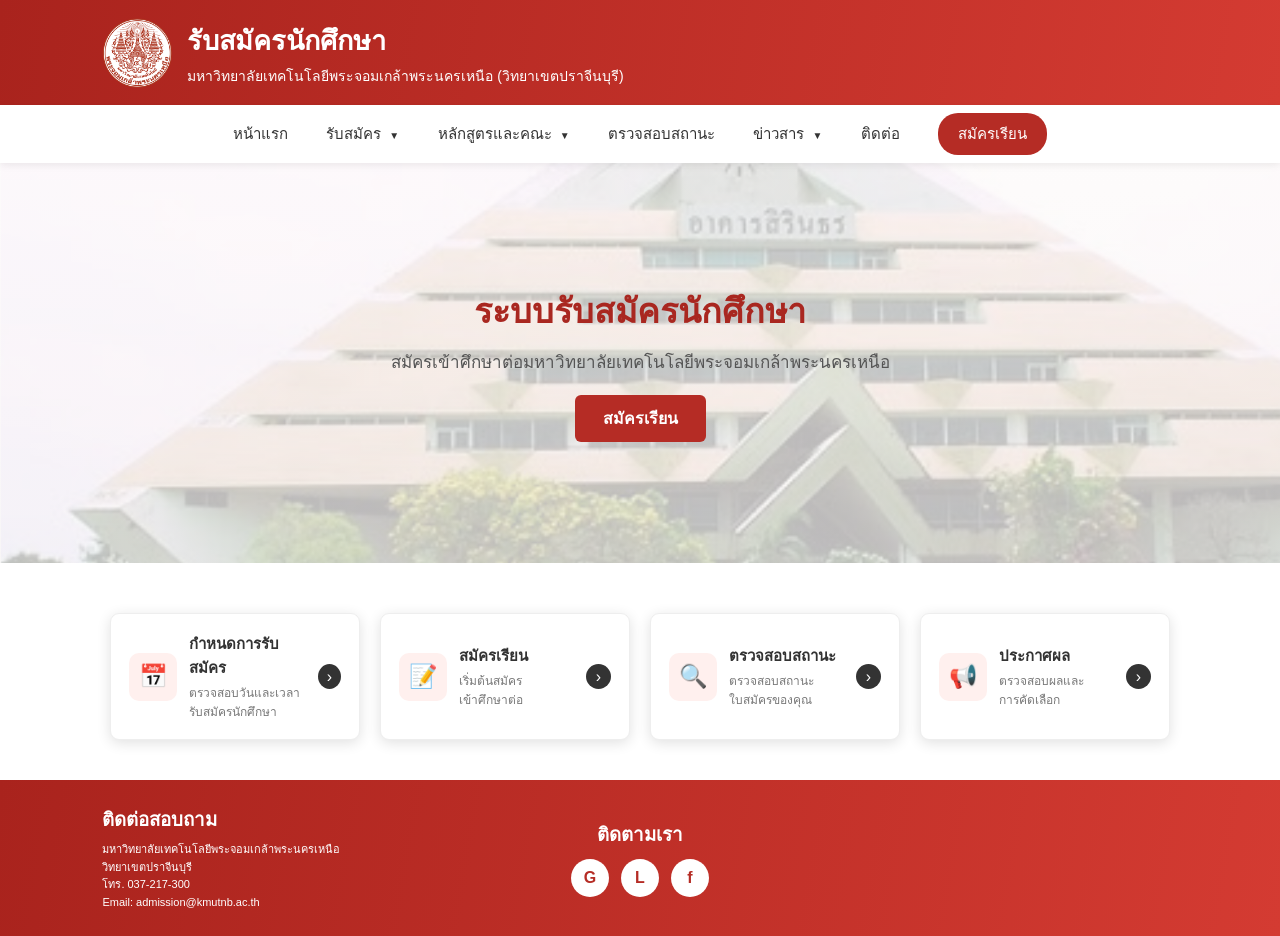
<file: index.html>
<!DOCTYPE html>
<html lang="th">

<head>
    <meta charset="UTF-8">

    <!-- รองรับการแสดงผลบนมือถือ -->
    <meta name="viewport" content="width=device-width, initial-scale=1.0">

    <title>รับสมัครนักศึกษา มจพ.</title>

    <!-- เชื่อมไฟล์ CSS -->
    <link rel="stylesheet" href="style.css">
</head>

<body>

    <!-- ================= HEADER ================= -->

    <header class="header">

        <!-- Logo -->
        <div class="logo">
            <img src="img/logo_kmutnb.png" alt="Logo มจพ.">
        </div>

        <!-- ชื่อเว็บไซต์ -->
        <div>
            <h1>รับสมัครนักศึกษา</h1>

            <p>
                มหาวิทยาลัยเทคโนโลยีพระจอมเกล้าพระนครเหนือ
                (วิทยาเขตปราจีนบุรี)
            </p>
        </div>

    </header>


    <!-- ================= NAVBAR ================= -->

    <nav class="navbar">

        <a href="index.html">หน้าแรก</a>

        <a href="from.html">
            รับสมัคร
            <span class="arrow">▼</span>
        </a>

        <a href="group.html">
            หลักสูตรและคณะ
            <span class="arrow">▼</span>
        </a>

        <a href="from2.html">ตรวจสอบสถานะ</a>

        <a href="news.html">
            ข่าวสาร
            <span class="arrow">▼</span>
        </a>

        <a href="contact.html">ติดต่อ</a>

        <!-- ปุ่มสมัครเรียน -->
        <a href="from.html" class="apply">
            สมัครเรียน
        </a>

    </nav>


    <!-- ================= HERO ================= -->

    <section class="hero">

        <div class="hero-content">

            <h2>
                ระบบรับสมัครนักศึกษา
            </h2>

            <p>
                สมัครเข้าศึกษาต่อมหาวิทยาลัยเทคโนโลยีพระจอมเกล้าพระนครเหนือ
            </p>

            <a href="from.html" class="hero-button">
                สมัครเรียน
            </a>

        </div>

    </section>


    <!-- ================= MENU 4 BOX ================= -->

    <section class="menu-box">


        <!-- กล่องที่ 1 -->
        <a href="date.html" class="box">

            <div class="icon">
                📅
            </div>

            <div>
                <h3>กำหนดการรับสมัคร</h3>

                <p>
                    ตรวจสอบวันและเวลา<br>
                    รับสมัครนักศึกษา
                </p>
            </div>

            <div class="circle">
                ›
            </div>

        </a>


        <!-- กล่องที่ 2 -->
        <a href="from.html" class="box">

            <div class="icon">
                📝
            </div>

            <div>
                <h3>สมัครเรียน</h3>

                <p>
                    เริ่มต้นสมัคร<br>
                    เข้าศึกษาต่อ
                </p>
            </div>

            <div class="circle">
                ›
            </div>

        </a>


        <!-- กล่องที่ 3 -->
        <a href="from2.html" class="box">

            <div class="icon">
                🔍
            </div>

            <div>
                <h3>ตรวจสอบสถานะ</h3>

                <p>
                    ตรวจสอบสถานะ<br>
                    ใบสมัครของคุณ
                </p>
            </div>

            <div class="circle">
                ›
            </div>

        </a>


        <!-- กล่องที่ 4 -->
        <a href="announcement.html" class="box">

            <div class="icon">
                📢
            </div>

            <div>
                <h3>ประกาศผล</h3>

                <p>
                    ตรวจสอบผลและ<br>
                    การคัดเลือก
                </p>
            </div>

            <div class="circle">
                ›
            </div>

        </a>

    </section>


    <!-- ================= FOOTER ================= -->

    <footer class="footer">

        <!-- ข้อมูลติดต่อ -->
        <div class="contact">

            <h3>ติดต่อสอบถาม</h3>

            <p>
                มหาวิทยาลัยเทคโนโลยีพระจอมเกล้าพระนครเหนือ<br>
                วิทยาเขตปราจีนบุรี<br>
                โทร. 037-217-300<br>
                Email: admission@kmutnb.ac.th
            </p>

        </div>


        <!-- Social Media -->
        <div class="social">

            <h3>ติดตามเรา</h3>

            <div class="social-icon">

                <a href="https://www.kmutnb.ac.th/life-in-the-university/prachinburi.aspx" target="_blank" rel="noopener noreferrer" aria-label="ข้อมูลวิทยาเขตปราจีนบุรี">G</a>

                <a href="https://page.line.me/486pbmxg?openQrModal=true" target="_blank" rel="noopener noreferrer" aria-label="LINE มจพ. ปราจีนบุรี">L</a>

                <a href="https://www.facebook.com/FITM.KMUTNB" target="_blank" rel="noopener noreferrer" aria-label="Facebook FITM มจพ.">f</a>

            </div>

        </div>

    </footer>

</body>
</html>
</file>
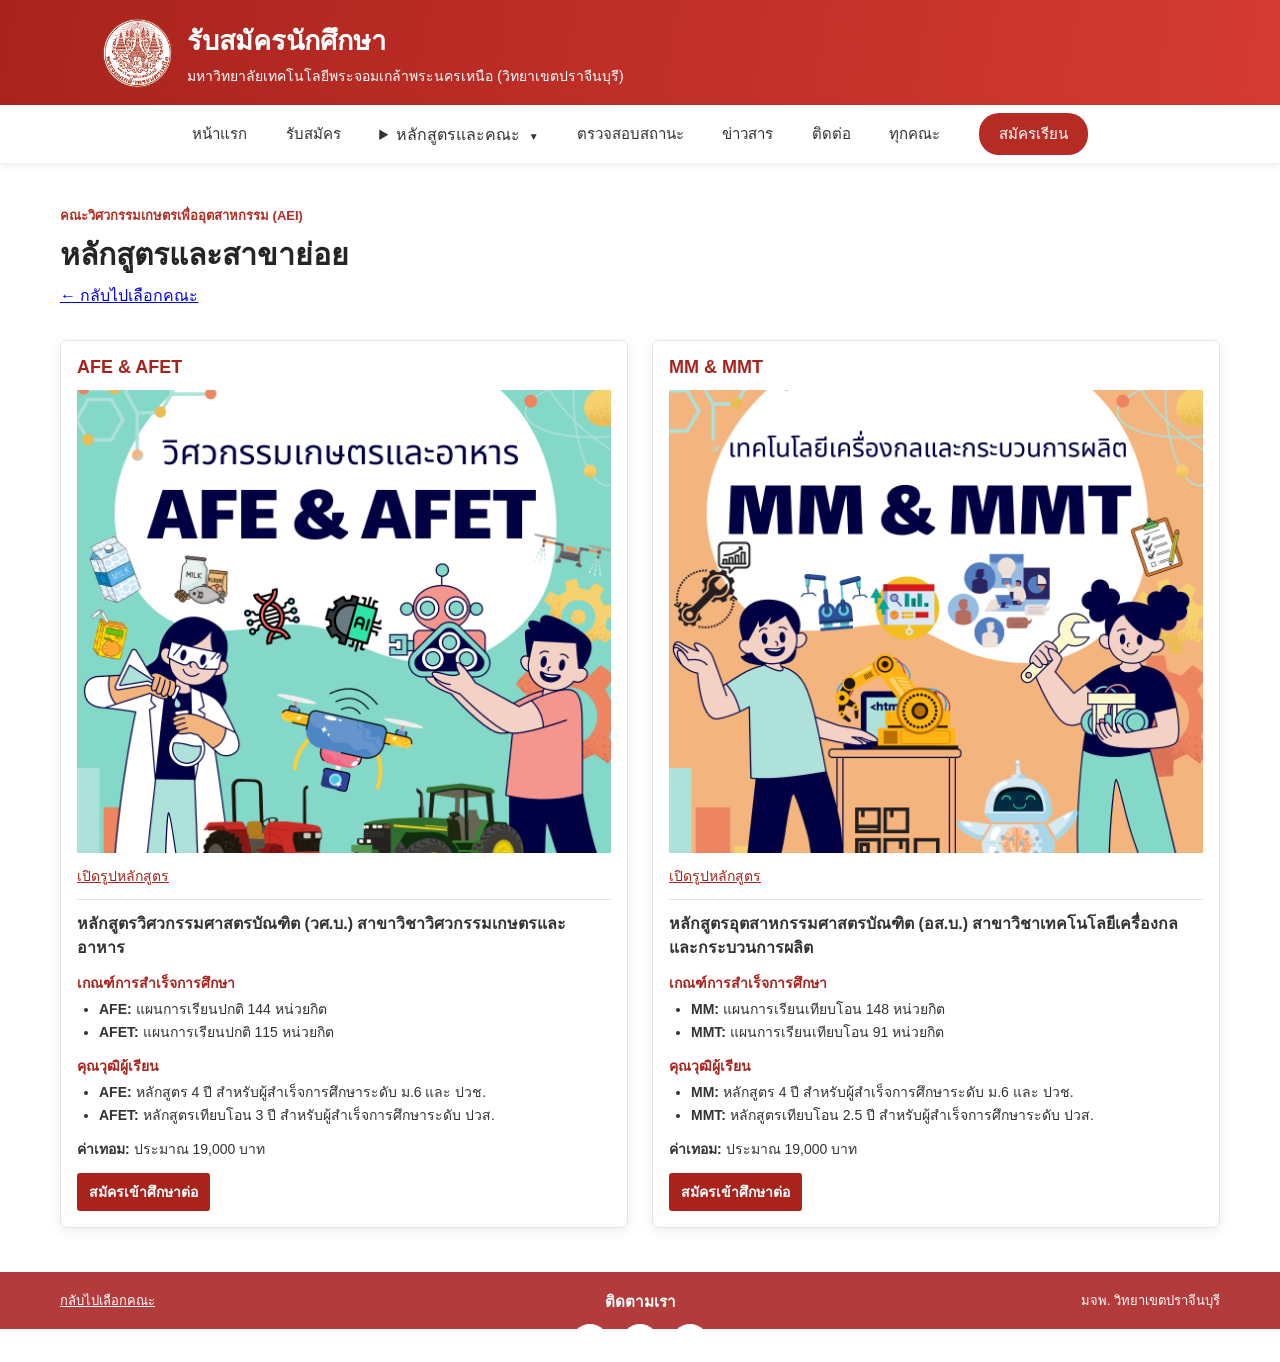
<file: aei.html>
<!doctype html>
<html lang="th">
<head><meta charset="utf-8"><meta name="viewport" content="width=device-width, initial-scale=1"><title>คณะวิศวกรรมเกษตรเพื่ออุตสาหกรรม | มจพ. ปราจีนบุรี</title><link rel="stylesheet" href="style.css"></head>
<body>
    <header class="header"><a class="logo" href="index.html"><img src="img/logo_kmutnb.png" alt="ตรามหาวิทยาลัย"></a><div><h1>รับสมัครนักศึกษา</h1><p>มหาวิทยาลัยเทคโนโลยีพระจอมเกล้าพระนครเหนือ (วิทยาเขตปราจีนบุรี)</p></div></header>
    <!-- ใช้เมนู CSS-only ไม่มี script -->
    <nav class="navbar" aria-label="เมนูหลัก"><a href="index.html">หน้าแรก</a><a href="from.html">รับสมัคร</a><details class="faculty-menu"><summary>หลักสูตรและคณะ <span class="arrow">▼</span></summary><div class="dropdown-panel"><section><a class="dropdown-title" href="it.html">คณะเทคโนโลยีสารสนเทศ (IT)</a><a href="it.html#it">IT</a><a href="it.html#ine">INE</a><a href="it.html#inet">INET</a><a href="it.html#iti">ITI</a><a href="it.html#itt">ITT</a></section><section><a class="dropdown-title" href="im.html">คณะการจัดการอุตสาหกรรม (IM)</a><a href="im.html#iem">IEM</a><a href="im.html#imt">IMT</a></section><section><a class="dropdown-title" href="cdm.html">คณะการออกแบบและบริการงานก่อสร้าง (CDM)</a><a href="cdm.html#cdm">CDM</a><a href="cdm.html#ca">CA</a></section><section><a class="dropdown-title" href="aei.html">คณะวิศวกรรมเกษตรเพื่ออุตสาหกรรม (AEI)</a><a href="aei.html#afe-afet">AFE &amp; AFET</a><a href="aei.html#mm-mmt">MM &amp; MMT</a></section></div></details><a href="from2.html">ตรวจสอบสถานะ</a><a href="news.html">ข่าวสาร</a><a href="contact.html">ติดต่อ</a><a href="group.html">ทุกคณะ</a><a href="from.html" class="apply">สมัครเรียน</a></nav>
    <main class="course-page"><section class="page-heading"><p class="eyebrow">คณะวิศวกรรมเกษตรเพื่ออุตสาหกรรม (AEI)</p><h2>หลักสูตรและสาขาย่อย</h2><p><a href="group.html">← กลับไปเลือกคณะ</a></p></section>
        <!-- รูปหลักสูตรเปิดดูแยกได้จากลิงก์ใต้ภาพ -->
        <section class="course-grid" aria-label="สาขาย่อยคณะ AEI">
            <article class="course-card" id="afe-afet">
                <h3>AFE &amp; AFET</h3>
                <img src="img/AFE-AFET.png" alt="รายละเอียดหลักสูตร AFE และ AFET">
                <a class="image-link" href="img/AFE-AFET.png">เปิดรูปหลักสูตร</a>
                <section class="course-facts" aria-label="รายละเอียดหลักสูตรวิศวกรรมเกษตรและอาหาร">
                    <h4>หลักสูตรวิศวกรรมศาสตรบัณฑิต (วศ.บ.) สาขาวิชาวิศวกรรมเกษตรและอาหาร</h4>
                    <h5>เกณฑ์การสำเร็จการศึกษา</h5>
                    <ul>
                        <li><strong>AFE:</strong> แผนการเรียนปกติ 144 หน่วยกิต</li>
                        <li><strong>AFET:</strong> แผนการเรียนปกติ 115 หน่วยกิต</li>
                    </ul>
                    <h5>คุณวุฒิผู้เรียน</h5>
                    <ul>
                        <li><strong>AFE:</strong> หลักสูตร 4 ปี สำหรับผู้สำเร็จการศึกษาระดับ ม.6 และ ปวช.</li>
                        <li><strong>AFET:</strong> หลักสูตรเทียบโอน 3 ปี สำหรับผู้สำเร็จการศึกษาระดับ ปวส.</li>
                    </ul>
                    <p><strong>ค่าเทอม:</strong> ประมาณ 19,000 บาท</p>
                    <a class="course-apply-link" href="https://stdadmis2.kmutnb.ac.th/ApplyStart">สมัครเข้าศึกษาต่อ</a>
                </section>
            </article>
            <article class="course-card" id="mm-mmt">
                <h3>MM &amp; MMT</h3>
                <img src="img/MM-MMT.png" alt="รายละเอียดหลักสูตร MM และ MMT">
                <a class="image-link" href="img/MM-MMT.png">เปิดรูปหลักสูตร</a>
                <section class="course-facts" aria-label="รายละเอียดหลักสูตรเทคโนโลยีเครื่องกลและกระบวนการผลิต">
                    <h4>หลักสูตรอุตสาหกรรมศาสตรบัณฑิต (อส.บ.) สาขาวิชาเทคโนโลยีเครื่องกลและกระบวนการผลิต</h4>
                    <h5>เกณฑ์การสำเร็จการศึกษา</h5>
                    <ul>
                        <li><strong>MM:</strong> แผนการเรียนเทียบโอน 148 หน่วยกิต</li>
                        <li><strong>MMT:</strong> แผนการเรียนเทียบโอน 91 หน่วยกิต</li>
                    </ul>
                    <h5>คุณวุฒิผู้เรียน</h5>
                    <ul>
                        <li><strong>MM:</strong> หลักสูตร 4 ปี สำหรับผู้สำเร็จการศึกษาระดับ ม.6 และ ปวช.</li>
                        <li><strong>MMT:</strong> หลักสูตรเทียบโอน 2.5 ปี สำหรับผู้สำเร็จการศึกษาระดับ ปวส.</li>
                    </ul>
                    <p><strong>ค่าเทอม:</strong> ประมาณ 19,000 บาท</p>
                    <a class="course-apply-link" href="https://stdadmis2.kmutnb.ac.th/ApplyStart">สมัครเข้าศึกษาต่อ</a>
                </section>
            </article>
        </section>
    </main><footer class="faculty-footer"><a href="group.html">กลับไปเลือกคณะ</a><div class="social faculty-social"><h3>ติดตามเรา</h3><div class="social-icon"><a href="https://www.kmutnb.ac.th/life-in-the-university/prachinburi.aspx" target="_blank" rel="noopener noreferrer" aria-label="ข้อมูลวิทยาเขตปราจีนบุรี">G</a><a href="https://page.line.me/486pbmxg?openQrModal=true" target="_blank" rel="noopener noreferrer" aria-label="LINE มจพ. ปราจีนบุรี">L</a><a href="https://www.facebook.com/FITM.KMUTNB" target="_blank" rel="noopener noreferrer" aria-label="Facebook FITM มจพ.">f</a></div></div><span>มจพ. วิทยาเขตปราจีนบุรี</span></footer>
</body>
</html>
</file>
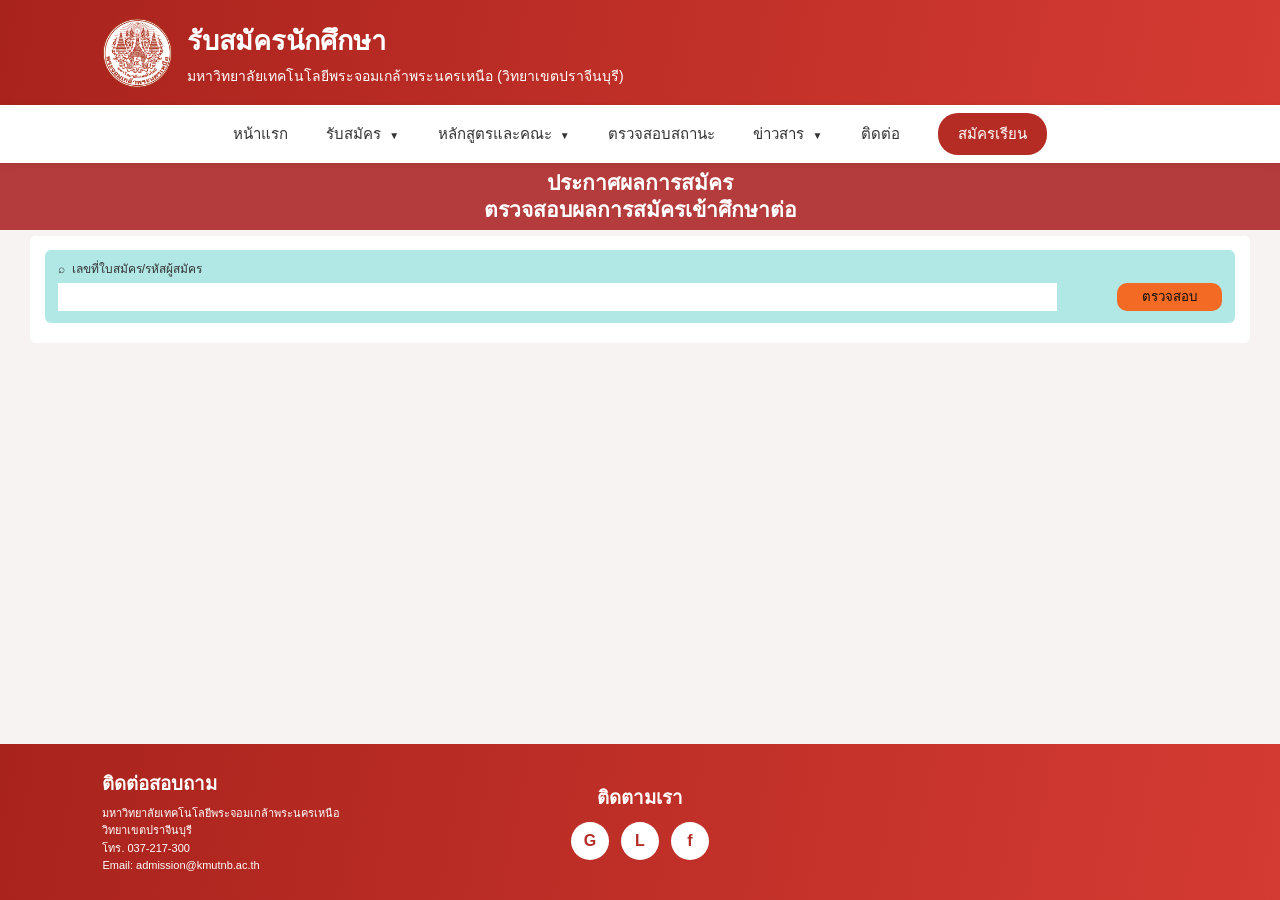
<file: announcement.html>
<!DOCTYPE html>
<html lang="th">

<head>
	<meta charset="UTF-8">
	<meta name="viewport" content="width=device-width, initial-scale=1.0">
	<title>ประกาศผลการสมัคร</title>
	<link rel="stylesheet" href="style.css">
</head>

<body class="announcement-page">

	<!-- ส่วนหัวเว็บไซต์: แสดงโลโก้และชื่อมหาวิทยาลัย -->
	<header class="header">
		<div class="logo">
			<img src="img/logo_kmutnb.png" alt="Logo มจพ.">
		</div>

		<div>
			<h1>รับสมัครนักศึกษา</h1>
			<p>มหาวิทยาลัยเทคโนโลยีพระจอมเกล้าพระนครเหนือ (วิทยาเขตปราจีนบุรี)</p>
		</div>
	</header>

	<!-- เมนูนำทางหลักของเว็บไซต์ -->
	<nav class="navbar">
		<a href="index.html">หน้าแรก</a>
		<a href="from.html">รับสมัคร <span class="arrow">▼</span></a>
		<a href="group.html">หลักสูตรและคณะ <span class="arrow">▼</span></a>
		<a href="from2.html">ตรวจสอบสถานะ</a>
		<a href="news.html">ข่าวสาร <span class="arrow">▼</span></a>
		<a href="contact.html">ติดต่อ</a>
		<a href="from.html" class="apply">สมัครเรียน</a>
	</nav>

	<!-- เนื้อหาหลัก: ค้นหาและแสดงผลการสมัคร -->
	<main class="announcement-main">
		<h2 class="announcement-title">
			ประกาศผลการสมัคร<br>
			ตรวจสอบผลการสมัครเข้าศึกษาต่อ
		</h2>

		<section class="announcement-panel">
			<!-- ช่องกรอกเลขที่ใบสมัครหรือรหัสผู้สมัคร -->
			<form class="announcement-search" id="announcement-search" action="#" method="get">
				<label for="result-number">⌕ &nbsp;เลขที่ใบสมัคร/รหัสผู้สมัคร</label>
				<div class="announcement-search-row">
					<input id="result-number" name="result_number" type="text">
					<button type="submit">ตรวจสอบ</button>
				</div>
			</form>

			<!-- การ์ดแสดงผลการสมัคร -->
			<section class="result-card" id="result-card" aria-label="ผลการสมัคร" aria-live="polite">
				<div class="result-message">
					<div class="success-icon">✓</div>
					<div>
						<h3>ขอแสดงความยินดี</h3>
						<p>คุณได้รับการคัดเลือกเข้าศึกษาต่อ</p>
					</div>
				</div>

				<div class="result-details">
					<p><span>ชื่อ-นามสกุล</span> นาย คมพศ กล้าสำ</p>
					<p><span>คณะ</span> เทคโนโลยีอุตสาหกรรม</p>
					<p><span>สาขา</span> INE</p>
					<p><span>ประเภทการรับสมัคร</span> Portfolio</p>
				</div>
			</section>
		</section>
	</main>

	<!-- ส่วนท้ายเว็บไซต์: ข้อมูลติดต่อและช่องทางติดตาม -->
	<footer class="footer">
		<div class="contact">
			<h3>ติดต่อสอบถาม</h3>
			<p>
				มหาวิทยาลัยเทคโนโลยีพระจอมเกล้าพระนครเหนือ<br>
				วิทยาเขตปราจีนบุรี<br>
				โทร. 037-217-300<br>
				Email: admission@kmutnb.ac.th
			</p>
		</div>

		<div class="social">
			<h3>ติดตามเรา</h3>
			<div class="social-icon">
				<a href="https://www.kmutnb.ac.th/life-in-the-university/prachinburi.aspx" target="_blank" rel="noopener noreferrer" aria-label="ข้อมูลวิทยาเขตปราจีนบุรี">G</a>
				<a href="https://page.line.me/486pbmxg?openQrModal=true" target="_blank" rel="noopener noreferrer" aria-label="LINE มจพ. ปราจีนบุรี">L</a>
				<a href="https://www.facebook.com/FITM.KMUTNB" target="_blank" rel="noopener noreferrer" aria-label="Facebook FITM มจพ.">f</a>
			</div>
		</div>
	</footer>

	<script>
		// แสดงผลความยินดีในหน้าเดิมหลังจากกดปุ่มตรวจสอบ
		document.getElementById('announcement-search').addEventListener('submit', (event) => {
			event.preventDefault();
			document.getElementById('result-card').classList.add('is-visible');
		});
	</script>

</body>
</html>
</file>
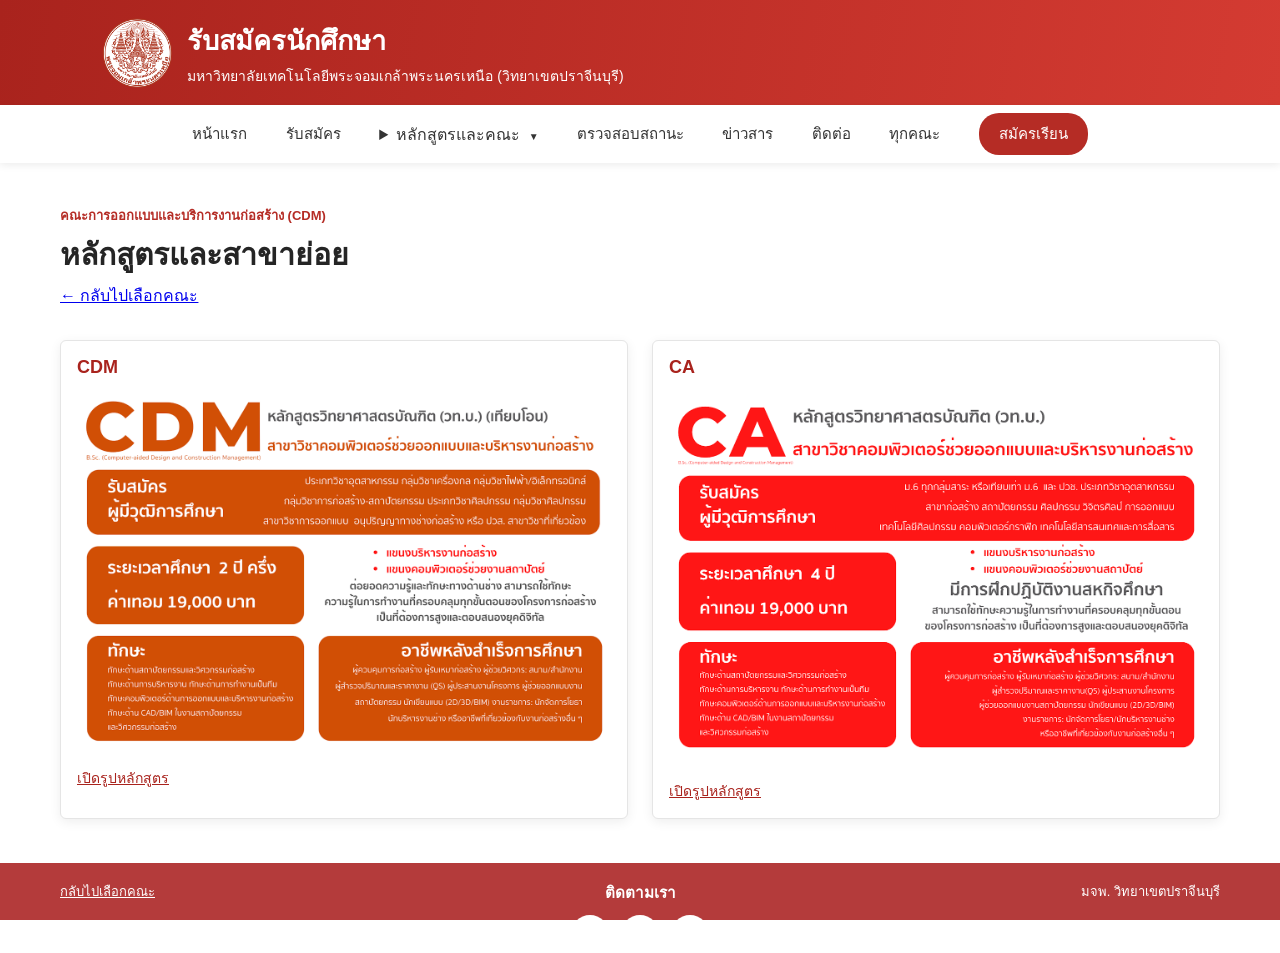
<file: cdm.html>
<!doctype html>
<html lang="th">
<head><meta charset="utf-8"><meta name="viewport" content="width=device-width, initial-scale=1"><title>คณะการออกแบบและบริการงานก่อสร้าง | มจพ. ปราจีนบุรี</title><link rel="stylesheet" href="style.css"></head>
<body>
    <header class="header"><a class="logo" href="index.html"><img src="img/logo_kmutnb.png" alt="ตรามหาวิทยาลัย"></a><div><h1>รับสมัครนักศึกษา</h1><p>มหาวิทยาลัยเทคโนโลยีพระจอมเกล้าพระนครเหนือ (วิทยาเขตปราจีนบุรี)</p></div></header>
    <!-- เมนูคณะและสาขาเชื่อมกันด้วยลิงก์ HTML -->
    <nav class="navbar" aria-label="เมนูหลัก"><a href="index.html">หน้าแรก</a><a href="from.html">รับสมัคร</a><details class="faculty-menu"><summary>หลักสูตรและคณะ <span class="arrow">▼</span></summary><div class="dropdown-panel"><section><a class="dropdown-title" href="it.html">คณะเทคโนโลยีสารสนเทศ (IT)</a><a href="it.html#it">IT</a><a href="it.html#ine">INE</a><a href="it.html#inet">INET</a><a href="it.html#iti">ITI</a><a href="it.html#itt">ITT</a></section><section><a class="dropdown-title" href="im.html">คณะการจัดการอุตสาหกรรม (IM)</a><a href="im.html#iem">IEM</a><a href="im.html#imt">IMT</a></section><section><a class="dropdown-title" href="cdm.html">คณะการออกแบบและบริการงานก่อสร้าง (CDM)</a><a href="cdm.html#cdm">CDM</a><a href="cdm.html#ca">CA</a></section><section><a class="dropdown-title" href="aei.html">คณะวิศวกรรมเกษตรเพื่ออุตสาหกรรม (AEI)</a><a href="aei.html#afe-afet">AFE &amp; AFET</a><a href="aei.html#mm-mmt">MM &amp; MMT</a></section></div></details><a href="from2.html">ตรวจสอบสถานะ</a><a href="news.html">ข่าวสาร</a><a href="contact.html">ติดต่อ</a><a href="group.html">ทุกคณะ</a><a href="from.html" class="apply">สมัครเรียน</a></nav>
    <main class="course-page"><section class="page-heading"><p class="eyebrow">คณะการออกแบบและบริการงานก่อสร้าง (CDM)</p><h2>หลักสูตรและสาขาย่อย</h2><p><a href="group.html">← กลับไปเลือกคณะ</a></p></section>
        <!-- ลิงก์จากเมนูจะเลื่อนมาที่การ์ดตาม id -->
        <section class="course-grid" aria-label="สาขาย่อยคณะ CDM">
            <article class="course-card" id="cdm"><h3>CDM</h3><img src="img/CDM.png" alt="รายละเอียดหลักสูตร CDM"><a class="image-link" href="img/CDM.png">เปิดรูปหลักสูตร</a></article>
            <article class="course-card" id="ca"><h3>CA</h3><img src="img/CA.png" alt="รายละเอียดหลักสูตร CA"><a class="image-link" href="img/CA.png">เปิดรูปหลักสูตร</a></article>
        </section>
    </main><footer class="faculty-footer"><a href="group.html">กลับไปเลือกคณะ</a><div class="social faculty-social"><h3>ติดตามเรา</h3><div class="social-icon"><a href="https://www.kmutnb.ac.th/life-in-the-university/prachinburi.aspx" target="_blank" rel="noopener noreferrer" aria-label="ข้อมูลวิทยาเขตปราจีนบุรี">G</a><a href="https://page.line.me/486pbmxg?openQrModal=true" target="_blank" rel="noopener noreferrer" aria-label="LINE มจพ. ปราจีนบุรี">L</a><a href="https://www.facebook.com/FITM.KMUTNB" target="_blank" rel="noopener noreferrer" aria-label="Facebook FITM มจพ.">f</a></div></div><span>มจพ. วิทยาเขตปราจีนบุรี</span></footer>
</body>
</html>
</file>
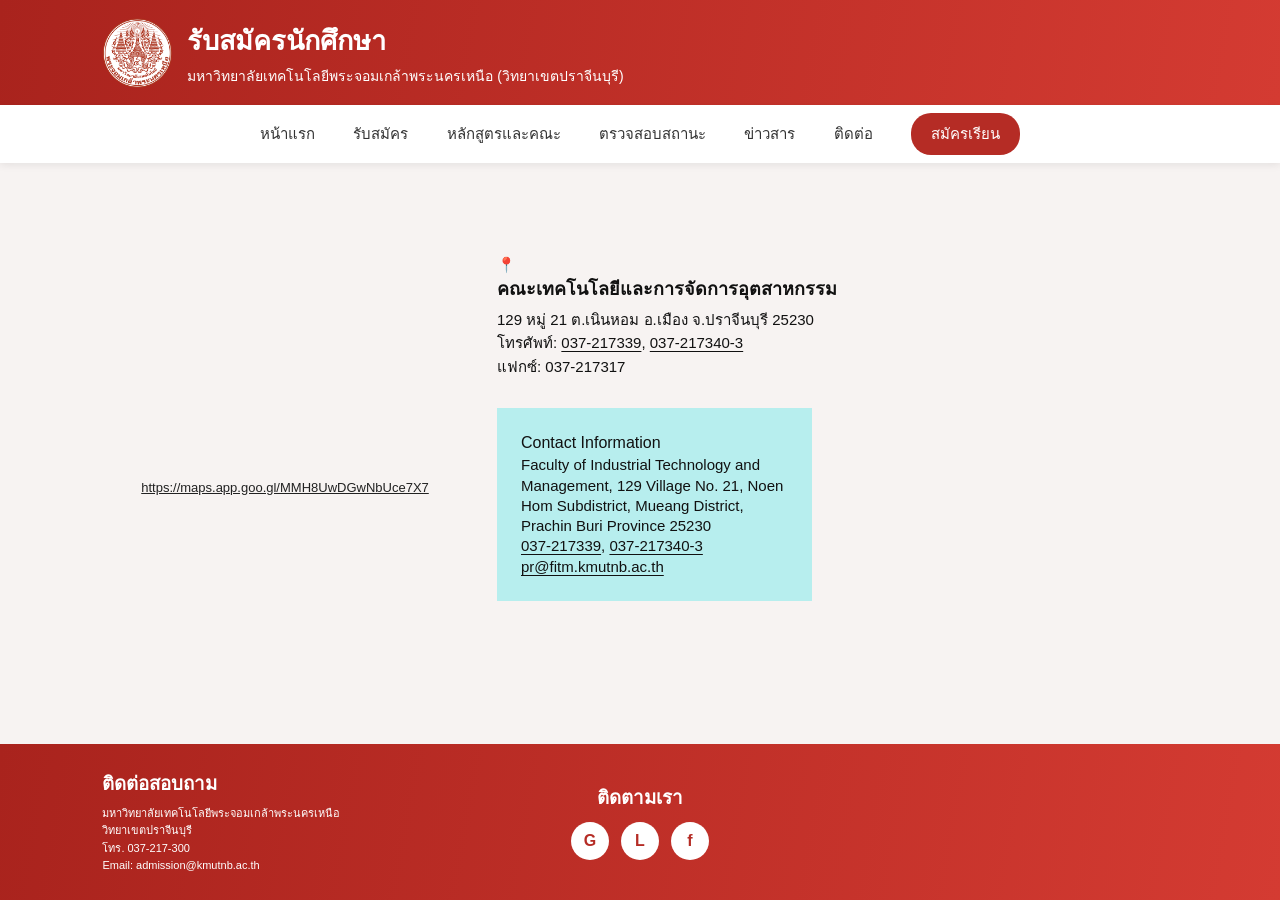
<file: contact.html>
<!DOCTYPE html> <!-- ระบุว่าใช้ HTML5 -->
<html lang="th"> <!-- ตั้งค่าภาษาของหน้าเป็นภาษาไทย -->
<head> <!-- เริ่มส่วนตั้งค่าหน้าเว็บ -->
	<meta charset="UTF-8"> <!-- รองรับตัวอักษรภาษาไทย -->
	<meta name="viewport" content="width=device-width, initial-scale=1.0"> <!-- ปรับหน้าให้เหมาะกับมือถือ -->
	<title>ติดต่อสอบถาม | มจพ. ปราจีนบุรี</title> <!-- ชื่อที่แสดงบนแท็บเบราว์เซอร์ -->
	<link rel="stylesheet" href="style.css"> <!-- เรียกใช้ไฟล์ตกแต่งเว็บ -->
</head> <!-- จบส่วนตั้งค่าหน้าเว็บ -->
<body> <!-- เริ่มเนื้อหาที่แสดงบนหน้าเว็บ -->
	<header class="header"> <!-- ส่วนหัวและตรามหาวิทยาลัย -->
		<a class="logo" href="index.html"><img src="img/logo_kmutnb.png" alt="ตรามหาวิทยาลัย"></a> <!-- กดตราเพื่อกลับหน้าแรก -->
		<div> <!-- กลุ่มชื่อเว็บไซต์ -->
			<h1>รับสมัครนักศึกษา</h1> <!-- ชื่อระบบรับสมัคร -->
			<p>มหาวิทยาลัยเทคโนโลยีพระจอมเกล้าพระนครเหนือ (วิทยาเขตปราจีนบุรี)</p> <!-- ชื่อมหาวิทยาลัยและวิทยาเขต -->
		</div> <!-- จบกลุ่มชื่อเว็บไซต์ -->
	</header> <!-- จบส่วนหัว -->

	<nav class="navbar" aria-label="เมนูหลัก"> <!-- เมนูนำทางของเว็บไซต์ -->
		<a href="index.html">หน้าแรก</a> <!-- ไปหน้าแรก -->
		<a href="from.html">รับสมัคร</a> <!-- ไปหน้าลงทะเบียน -->
		<a href="group.html">หลักสูตรและคณะ</a> <!-- ไปหน้ารวมหลักสูตร -->
		<a href="from2.html">ตรวจสอบสถานะ</a> <!-- ไปหน้าตรวจสอบสถานะ -->
		<a href="news.html">ข่าวสาร</a> <!-- ไปหน้าข่าวสาร -->
		<a href="contact.html" aria-current="page">ติดต่อ</a> <!-- แสดงว่ากำลังอยู่หน้าติดต่อ -->
		<a href="from.html" class="apply">สมัครเรียน</a> <!-- ปุ่มไปหน้าลงทะเบียน -->
	</nav> <!-- จบเมนูนำทาง -->

	<main class="contact-main contact-location-main"> <!-- เนื้อหาหลักหน้าติดต่อ -->
		<div class="contact-layout"> <!-- แบ่งพื้นที่แผนที่และข้อมูลติดต่อ -->
			<section class="contact-map" aria-label="แผนที่คณะ"> <!-- แสดงแผนที่และลิงก์นำทาง -->
				<iframe title="แผนที่คณะเทคโนโลยีและการจัดการอุตสาหกรรม" src="https://www.google.com/maps?q=Faculty%20of%20Industrial%20Technology%20and%20Management%20KMUTNB%20Prachinburi&amp;output=embed" loading="lazy" referrerpolicy="no-referrer-when-downgrade"></iframe> <!-- ฝังแผนที่ Google Maps -->
				<a href="https://maps.app.goo.gl/MMH8UwDGwNbUce7X7" target="_blank" rel="noopener noreferrer">https://maps.app.goo.gl/MMH8UwDGwNbUce7X7</a> <!-- เปิดลิงก์แผนที่ในแท็บใหม่ -->
			</section> <!-- จบส่วนแผนที่ -->
			<section class="contact-info" aria-label="ข้อมูลคณะและช่องทางติดต่อ"> <!-- แสดงที่อยู่และช่องทางติดต่อ -->
				<div class="contact-address"> <!-- ข้อมูลที่อยู่คณะ -->
					<span aria-hidden="true">📍</span> <!-- หมุดแสดงตำแหน่งคณะ -->
					<h2>คณะเทคโนโลยีและการจัดการอุตสาหกรรม</h2> <!-- ชื่อคณะ -->
					<p>129 หมู่ 21 ต.เนินหอม อ.เมือง จ.ปราจีนบุรี 25230</p> <!-- ที่อยู่คณะ -->
					<p>โทรศัพท์: <a href="tel:037217339">037-217339</a>, <a href="tel:037217340">037-217340-3</a></p> <!-- เบอร์โทรศัพท์คณะ -->
					<p>แฟกซ์: 037-217317</p> <!-- หมายเลขแฟกซ์ -->
				</div> <!-- จบข้อมูลที่อยู่ -->
				<div class="contact-highlight"> <!-- กล่องข้อมูลติดต่อภาษาอังกฤษ -->
					<h3>Contact Information</h3> <!-- หัวข้อข้อมูลติดต่อ -->
					<p>Faculty of Industrial Technology and Management, 129 Village No. 21, Noen Hom Subdistrict, Mueang District, Prachin Buri Province 25230</p> <!-- ที่อยู่ภาษาอังกฤษ -->
					<p><a href="tel:037217339">037-217339</a>, <a href="tel:037217340">037-217340-3</a></p> <!-- เบอร์โทรศัพท์ -->
					<a href="mailto:pr@fitm.kmutnb.ac.th">pr@fitm.kmutnb.ac.th</a> <!-- ส่งอีเมลถึงคณะ -->
				</div> <!-- จบกล่องข้อมูลติดต่อ -->
			</section> <!-- จบข้อมูลติดต่อ -->
		</div> <!-- จบเลย์เอาต์หลัก -->
	</main> <!-- จบเนื้อหาหลัก -->

	<footer class="footer"> <!-- ส่วนท้ายเว็บไซต์ -->
		<div class="contact"> <!-- ข้อมูลติดต่อย่อ -->
			<h3>ติดต่อสอบถาม</h3> <!-- หัวข้อข้อมูลติดต่อ -->
			<p>มหาวิทยาลัยเทคโนโลยีพระจอมเกล้าพระนครเหนือ<br>วิทยาเขตปราจีนบุรี<br>โทร. 037-217-300<br>Email: admission@kmutnb.ac.th</p> <!-- ที่อยู่ เบอร์โทร และอีเมล -->
		</div> <!-- จบข้อมูลติดต่อย่อ -->
		<div class="social"> <!-- กลุ่มช่องทางโซเชียล -->
			<h3>ติดตามเรา</h3> <!-- หัวข้อติดตามข่าวสาร -->
			<div class="social-icon"><a href="https://www.kmutnb.ac.th/life-in-the-university/prachinburi.aspx" target="_blank" rel="noopener noreferrer" aria-label="ข้อมูลวิทยาเขตปราจีนบุรี">G</a><a href="https://page.line.me/486pbmxg?openQrModal=true" target="_blank" rel="noopener noreferrer" aria-label="LINE มจพ. ปราจีนบุรี">L</a><a href="https://www.facebook.com/FITM.KMUTNB" target="_blank" rel="noopener noreferrer" aria-label="Facebook FITM มจพ.">f</a></div> <!-- ลิงก์ไปยังข้อมูลวิทยาเขต, LINE และ Facebook -->
		</div> <!-- จบกลุ่มโซเชียล -->
	</footer> <!-- จบส่วนท้ายเว็บไซต์ -->
</body> <!-- จบเนื้อหาหน้าเว็บ -->
</html> <!-- จบเอกสาร HTML -->
</file>
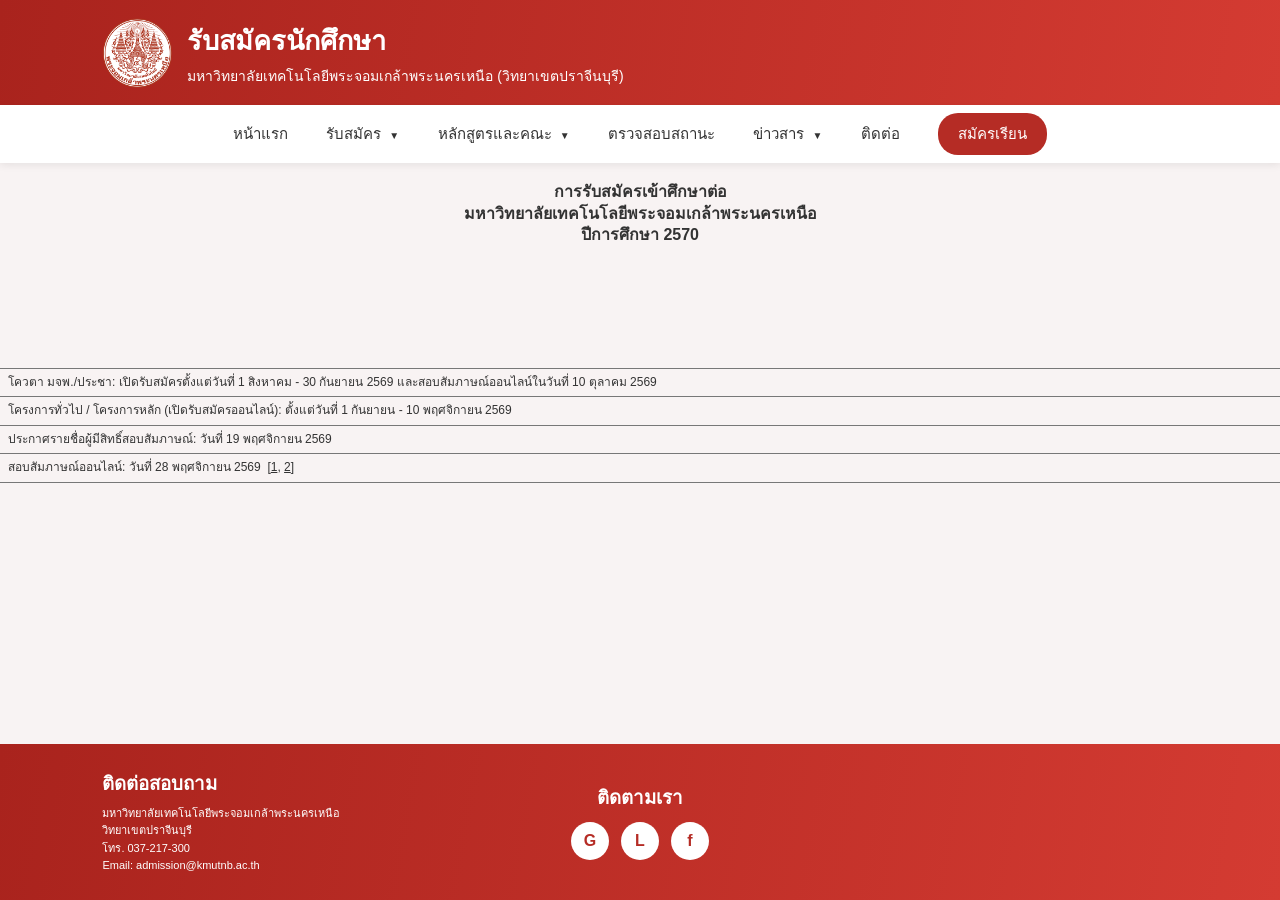
<file: date.html>
<!DOCTYPE html>
<html lang="th">

<head>
	<meta charset="UTF-8">
	<meta name="viewport" content="width=device-width, initial-scale=1.0">
	<title>กำหนดการรับสมัครนักศึกษา</title>
	<link rel="stylesheet" href="style.css">
</head>

<body class="date-page">

	<!-- ส่วนหัวเว็บไซต์: แสดงโลโก้ ชื่อเว็บไซต์ และชื่อวิทยาเขต -->
	<header class="header">
		<div class="logo">
			<img src="img/logo_kmutnb.png" alt="Logo มจพ.">
		</div>

		<div>
			<h1>รับสมัครนักศึกษา</h1>
			<p>มหาวิทยาลัยเทคโนโลยีพระจอมเกล้าพระนครเหนือ (วิทยาเขตปราจีนบุรี)</p>
		</div>
	</header>

	<!-- เมนูนำทางสำหรับไปยังหน้าต่าง ๆ ของเว็บไซต์ -->
	<nav class="navbar">
		<a href="index.html">หน้าแรก</a>
		<a href="from.html">รับสมัคร <span class="arrow">▼</span></a>
		<a href="group.html">หลักสูตรและคณะ <span class="arrow">▼</span></a>
		<a href="from2.html">ตรวจสอบสถานะ</a>
		<a href="news.html">ข่าวสาร <span class="arrow">▼</span></a>
		<a href="contact.html">ติดต่อ</a>
		<a href="from.html" class="apply">สมัครเรียน</a>
	</nav>

	<!-- เนื้อหาหลักของหน้า แสดงหัวข้อและกำหนดการรับสมัคร -->
	<main class="date-content">
		<section class="date-heading">
			<h2>การรับสมัครเข้าศึกษาต่อ</h2>
			<h2>มหาวิทยาลัยเทคโนโลยีพระจอมเกล้าพระนครเหนือ</h2>
			<h2>ปีการศึกษา 2570</h2>
		</section>

		<!-- รายการประกาศแต่ละบรรทัดใช้ p และมีเส้นคั่นจาก CSS -->
		<section class="announcement-list" aria-label="กำหนดการรับสมัคร">
			<p>โควตา มจพ./ประชา: เปิดรับสมัครตั้งแต่วันที่ 1 สิงหาคม - 30 กันยายน 2569 และสอบสัมภาษณ์ออนไลน์ในวันที่ 10 ตุลาคม 2569</p>
			<p>โครงการทั่วไป / โครงการหลัก (เปิดรับสมัครออนไลน์): ตั้งแต่วันที่ 1 กันยายน - 10 พฤศจิกายน 2569</p>
			<p>ประกาศรายชื่อผู้มีสิทธิ์สอบสัมภาษณ์: วันที่ 19 พฤศจิกายน 2569</p>
			<p>สอบสัมภาษณ์ออนไลน์: วันที่ 28 พฤศจิกายน 2569 &nbsp;[<a href="#">1</a>, <a href="#">2</a>]</p>
		</section>
	</main>

	<!-- ส่วนท้ายเว็บไซต์: ข้อมูลติดต่อและช่องทางติดตาม -->
	<footer class="footer">
		<div class="contact">
			<h3>ติดต่อสอบถาม</h3>
			<p>
				มหาวิทยาลัยเทคโนโลยีพระจอมเกล้าพระนครเหนือ<br>
				วิทยาเขตปราจีนบุรี<br>
				โทร. 037-217-300<br>
				Email: admission@kmutnb.ac.th
			</p>
		</div>

		<div class="social">
			<h3>ติดตามเรา</h3>
			<div class="social-icon">
				<a href="https://www.kmutnb.ac.th/life-in-the-university/prachinburi.aspx" target="_blank" rel="noopener noreferrer" aria-label="ข้อมูลวิทยาเขตปราจีนบุรี">G</a>
				<a href="https://page.line.me/486pbmxg?openQrModal=true" target="_blank" rel="noopener noreferrer" aria-label="LINE มจพ. ปราจีนบุรี">L</a>
				<a href="https://www.facebook.com/FITM.KMUTNB" target="_blank" rel="noopener noreferrer" aria-label="Facebook FITM มจพ.">f</a>
			</div>
		</div>
	</footer>

</body>
</html>
</file>
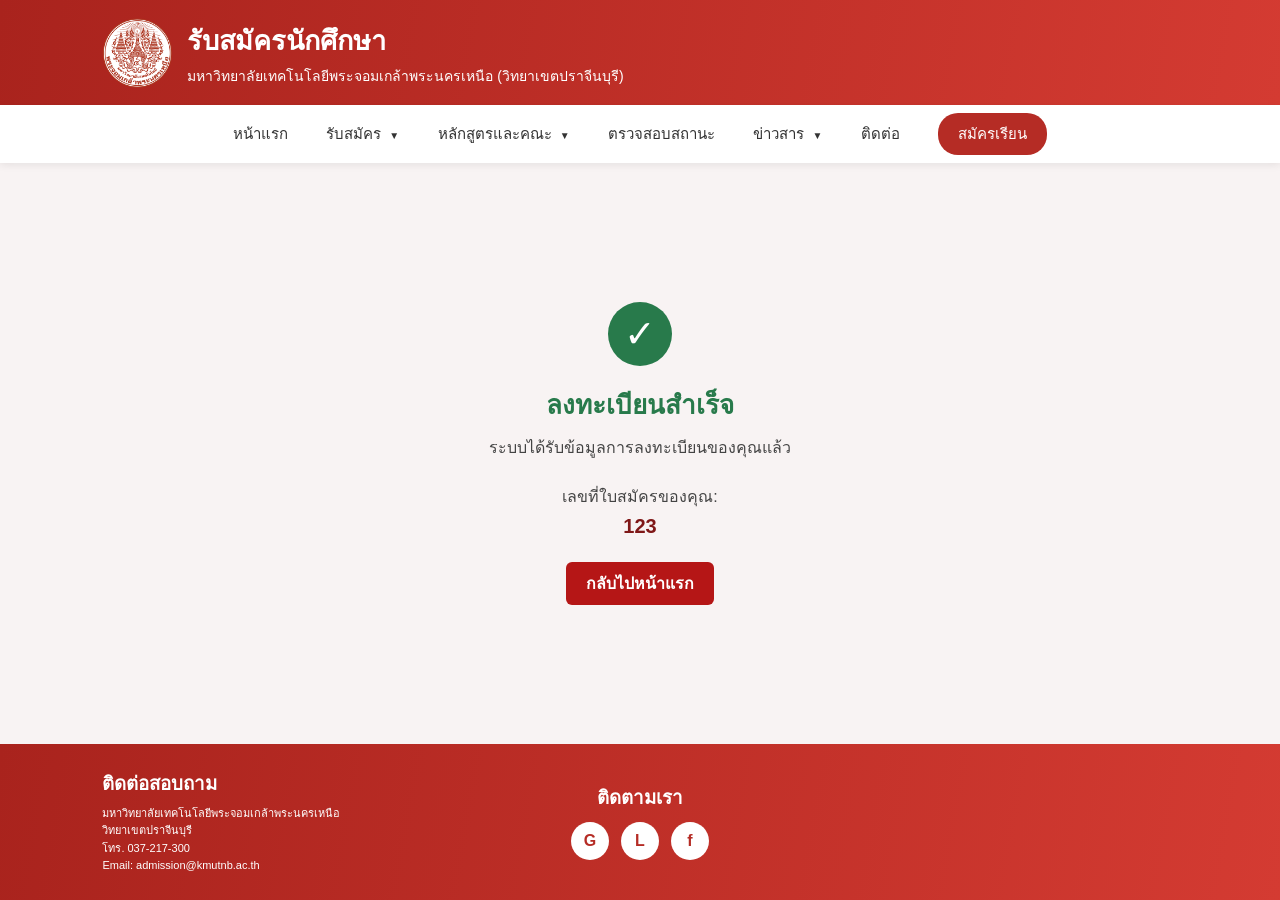
<file: from-success.html>
<!DOCTYPE html>
<html lang="th">

<head>
	<meta charset="UTF-8">
	<meta name="viewport" content="width=device-width, initial-scale=1.0">
	<title>ลงทะเบียนสำเร็จ</title>
	<link rel="stylesheet" href="style.css">
	<style>
		.registration-success {
			flex: 1;
			min-height: 380px;
			display: grid;
			place-items: center;
			padding: 48px 20px;
			background-color: #f8f3f3;
			text-align: center;
		}

		.success-message {
			width: min(100%, 520px);
		}

		.success-mark {
			width: 64px;
			height: 64px;
			margin: 0 auto 18px;
			border-radius: 50%;
			background-color: #287a4b;
			color: white;
			font-size: 38px;
			line-height: 64px;
		}

		.success-message h2 {
			margin-bottom: 10px;
			color: #287a4b;
			font-size: 26px;
		}

		.success-message p {
			margin-bottom: 24px;
			color: #444;
		}

		.success-link {
			display: inline-block;
			padding: 9px 20px;
			border-radius: 6px;
			background-color: #b51616;
			color: white;
			font-weight: bold;
			text-decoration: none;
		}

		.success-link:hover {
			background-color: #8f1111;
		}

		#application-number {
			display: block;
			margin-top: 6px;
			color: #7f1717;
			font-size: 20px;
		}
	</style>
</head>

<body class="register-page">
	<header class="header">
		<div class="logo">
			<img src="img/logo_kmutnb.png" alt="Logo มจพ.">
		</div>

		<div>
			<h1>รับสมัครนักศึกษา</h1>
			<p>มหาวิทยาลัยเทคโนโลยีพระจอมเกล้าพระนครเหนือ (วิทยาเขตปราจีนบุรี)</p>
		</div>
	</header>

	<nav class="navbar">
		<a href="index.html">หน้าแรก</a>
		<a href="from.html">รับสมัคร <span class="arrow">▼</span></a>
		<a href="group.html">หลักสูตรและคณะ <span class="arrow">▼</span></a>
		<a href="from2.html">ตรวจสอบสถานะ</a>
		<a href="news.html">ข่าวสาร <span class="arrow">▼</span></a>
		<a href="contact.html">ติดต่อ</a>
		<a href="from.html" class="apply">สมัครเรียน</a>
	</nav>

	<main class="registration-success">
		<section class="success-message" aria-labelledby="success-title">
			<div class="success-mark" aria-hidden="true">&#10003;</div>
			<h2 id="success-title">ลงทะเบียนสำเร็จ</h2>
			<p>ระบบได้รับข้อมูลการลงทะเบียนของคุณแล้ว</p>
			<p>เลขที่ใบสมัครของคุณ: <strong id="application-number">123</strong></p>
			<a class="success-link" href="index.html">กลับไปหน้าแรก</a>
		</section>
	</main>

	<footer class="footer">
		<div class="contact">
			<h3>ติดต่อสอบถาม</h3>
			<p>
				มหาวิทยาลัยเทคโนโลยีพระจอมเกล้าพระนครเหนือ<br>
				วิทยาเขตปราจีนบุรี<br>
				โทร. 037-217-300<br>
				Email: admission@kmutnb.ac.th
			</p>
		</div>

		<div class="social">
			<h3>ติดตามเรา</h3>
			<div class="social-icon">
				<a href="https://www.kmutnb.ac.th/life-in-the-university/prachinburi.aspx" target="_blank" rel="noopener noreferrer" aria-label="ข้อมูลวิทยาเขตปราจีนบุรี">G</a>
				<a href="https://page.line.me/486pbmxg?openQrModal=true" target="_blank" rel="noopener noreferrer" aria-label="LINE มจพ. ปราจีนบุรี">L</a>
				<a href="https://www.facebook.com/FITM.KMUTNB" target="_blank" rel="noopener noreferrer" aria-label="Facebook FITM มจพ.">f</a>
			</div>
		</div>
	</footer>

	<script>
		const applicationNumber = new URLSearchParams(window.location.search).get('applicationNumber');
		if (applicationNumber) {
			document.getElementById('application-number').textContent = applicationNumber;
		}
	</script>
</body>
</html>
</file>
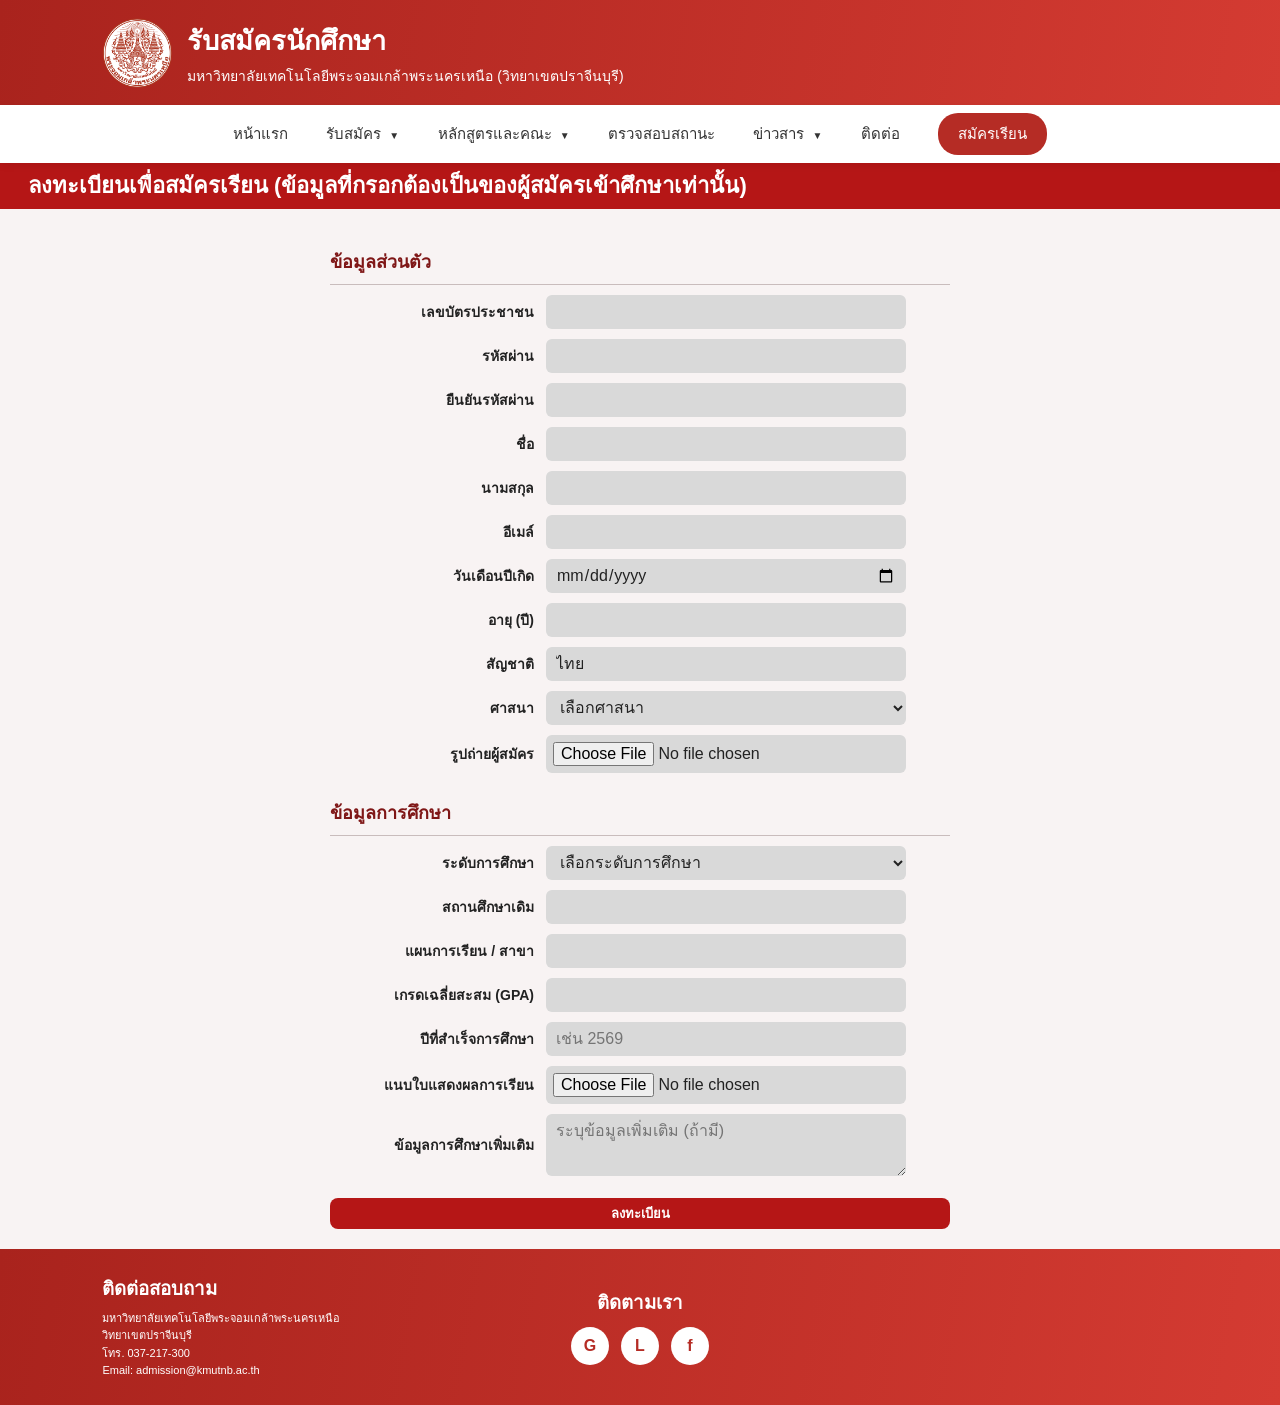
<file: from.html>
<!DOCTYPE html>
<html lang="th">

<head>
	<meta charset="UTF-8">
	<meta name="viewport" content="width=device-width, initial-scale=1.0">
	<title>ลงทะเบียนสมัครเรียน</title>
	<link rel="stylesheet" href="style.css">
</head>

<body class="register-page">

	<!-- ส่วนหัวเว็บไซต์: แสดงโลโก้และชื่อมหาวิทยาลัย -->
	<header class="header">
		<div class="logo">
			<img src="img/logo_kmutnb.png" alt="Logo มจพ.">
		</div>

		<div>
			<h1>รับสมัครนักศึกษา</h1>
			<p>มหาวิทยาลัยเทคโนโลยีพระจอมเกล้าพระนครเหนือ (วิทยาเขตปราจีนบุรี)</p>
		</div>
	</header>

	<!-- เมนูนำทางหลักของเว็บไซต์ -->
	<nav class="navbar">
		<a href="index.html">หน้าแรก</a>
		<a href="from.html">รับสมัคร <span class="arrow">▼</span></a>
		<a href="group.html">หลักสูตรและคณะ <span class="arrow">▼</span></a>
		<a href="from2.html">ตรวจสอบสถานะ</a>
		<a href="news.html">ข่าวสาร <span class="arrow">▼</span></a>
		<a href="contact.html">ติดต่อ</a>
		<a href="from.html" class="apply">สมัครเรียน</a>
	</nav>

	<!-- เนื้อหาหลัก: แบบฟอร์มลงทะเบียนสมัครเรียน -->
	<main class="register-main">
		<h2 class="register-title">
			ลงทะเบียนเพื่อสมัครเรียน (ข้อมูลที่กรอกต้องเป็นของผู้สมัครเข้าศึกษาเท่านั้น)
		</h2>

		<!-- รับข้อมูลส่วนตัวและข้อมูลสำหรับเข้าสู่ระบบของผู้สมัคร -->
		<form class="register-form" action="from-success.html" method="get">
			<input id="application-number-input" type="hidden" name="applicationNumber" value="123">
			<section class="form-section" aria-labelledby="personal-info-title">
				<h3 id="personal-info-title">ข้อมูลส่วนตัว</h3>
				<div class="form-row">
					<label for="citizen-id">เลขบัตรประชาชน</label>
					<input id="citizen-id" type="text" inputmode="numeric" required>
				</div>

				<div class="form-row">
					<label for="password">รหัสผ่าน</label>
					<input id="password" type="password" required>
				</div>

				<div class="form-row">
					<label for="confirm-password">ยืนยันรหัสผ่าน</label>
					<input id="confirm-password" type="password" required>
				</div>

				<div class="form-row">
					<label for="first-name">ชื่อ</label>
					<input id="first-name" type="text" required>
				</div>

				<div class="form-row">
					<label for="last-name">นามสกุล</label>
					<input id="last-name" type="text" required>
				</div>

				<div class="form-row">
					<label for="email">อีเมล์</label>
					<input id="email" type="email" required>
				</div>

				<div class="form-row">
					<label for="birth-date">วันเดือนปีเกิด</label>
					<input id="birth-date" type="date" required>
				</div>

				<div class="form-row">
					<label for="age">อายุ (ปี)</label>
					<input id="age" type="number" min="1" max="120" required>
				</div>

				<div class="form-row">
					<label for="nationality">สัญชาติ</label>
					<input id="nationality" type="text" value="ไทย" required>
				</div>

				<div class="form-row">
					<label for="religion">ศาสนา</label>
					<select id="religion" required>
						<option value="" selected disabled>เลือกศาสนา</option>
						<option>พุทธ</option>
						<option>คริสต์</option>
						<option>อิสลาม</option>
						<option>ฮินดู</option>
						<option>ไม่มีศาสนา</option>
						<option>อื่น ๆ</option>
					</select>
				</div>

				<div class="form-row">
					<label for="profile-image">รูปถ่ายผู้สมัคร</label>
					<input id="profile-image" type="file" accept="image/*">
				</div>
			</section>

			<section class="form-section" aria-labelledby="education-info-title">
				<h3 id="education-info-title">ข้อมูลการศึกษา</h3>
				<div class="form-row">
					<label for="education-level">ระดับการศึกษา</label>
					<select id="education-level" required>
						<option value="" selected disabled>เลือกระดับการศึกษา</option>
						<option>มัธยมศึกษาตอนปลาย</option>
						<option>ประกาศนียบัตรวิชาชีพ (ปวช.)</option>
						<option>ประกาศนียบัตรวิชาชีพชั้นสูง (ปวส.)</option>
						<option>เทียบเท่า</option>
					</select>
				</div>

				<div class="form-row">
					<label for="school-name">สถานศึกษาเดิม</label>
					<input id="school-name" type="text" required>
				</div>

				<div class="form-row">
					<label for="study-program">แผนการเรียน / สาขา</label>
					<input id="study-program" type="text" required>
				</div>

				<div class="form-row">
					<label for="gpa">เกรดเฉลี่ยสะสม (GPA)</label>
					<input id="gpa" type="number" min="0" max="4" step="0.01" required>
				</div>

				<div class="form-row">
					<label for="graduation-year">ปีที่สำเร็จการศึกษา</label>
					<input id="graduation-year" type="number" min="2500" max="2600" placeholder="เช่น 2569" required>
				</div>

				<div class="form-row">
					<label for="grade-file">แนบใบแสดงผลการเรียน</label>
					<input id="grade-file" type="file" accept=".pdf,.jpg,.jpeg,.png">
				</div>

				<div class="form-row">
					<label for="education-details">ข้อมูลการศึกษาเพิ่มเติม</label>
					<textarea id="education-details" rows="3" placeholder="ระบุข้อมูลเพิ่มเติม (ถ้ามี)"></textarea>
				</div>
			</section>

			<button class="register-button" type="submit">ลงทะเบียน</button>
		</form>
	</main>

	<!-- ส่วนท้ายเว็บไซต์: ข้อมูลติดต่อและช่องทางติดตาม -->
	<footer class="footer">
		<div class="contact">
			<h3>ติดต่อสอบถาม</h3>
			<p>
				มหาวิทยาลัยเทคโนโลยีพระจอมเกล้าพระนครเหนือ<br>
				วิทยาเขตปราจีนบุรี<br>
				โทร. 037-217-300<br>
				Email: admission@kmutnb.ac.th
			</p>
		</div>

		<div class="social">
			<h3>ติดตามเรา</h3>
			<div class="social-icon">
				<a href="https://www.kmutnb.ac.th/life-in-the-university/prachinburi.aspx" target="_blank" rel="noopener noreferrer" aria-label="ข้อมูลวิทยาเขตปราจีนบุรี">G</a>
				<a href="https://page.line.me/486pbmxg?openQrModal=true" target="_blank" rel="noopener noreferrer" aria-label="LINE มจพ. ปราจีนบุรี">L</a>
				<a href="https://www.facebook.com/FITM.KMUTNB" target="_blank" rel="noopener noreferrer" aria-label="Facebook FITM มจพ.">f</a>
			</div>
		</div>
	</footer>

	<script>
		document.querySelector('.register-form').addEventListener('submit', function () {
			const today = new Date();
			const applicationDate = [
				String(today.getDate()).padStart(2, '0'),
				String(today.getMonth() + 1).padStart(2, '0'),
				String(today.getFullYear() + 543)
			].join('/');
			localStorage.setItem('applicationDate', applicationDate);
		});
	</script>

</body>
</html>
</file>
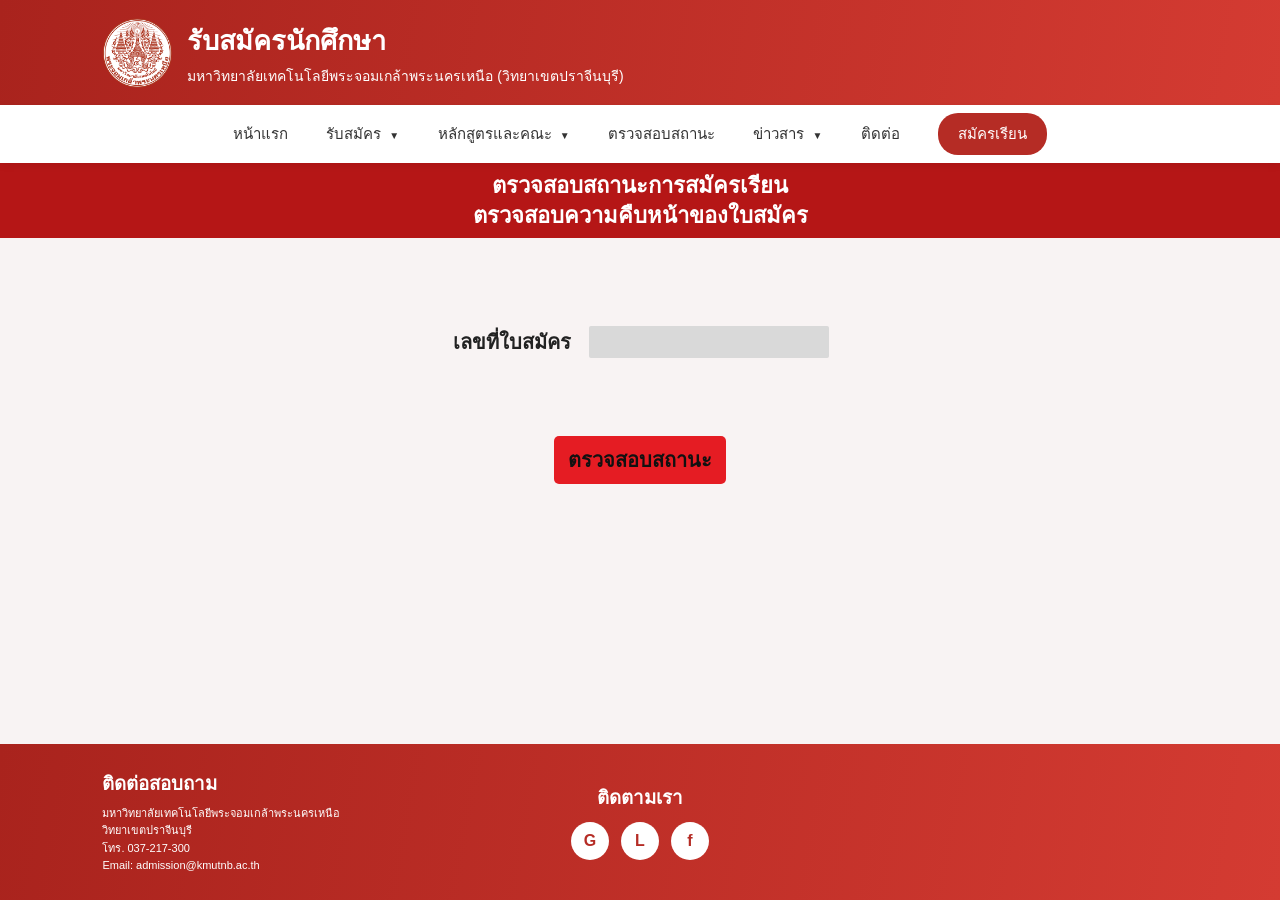
<file: from2.html>
<!DOCTYPE html>
<html lang="th">

<head>
	<meta charset="UTF-8">
	<meta name="viewport" content="width=device-width, initial-scale=1.0">
	<title>ตรวจสอบสถานะการสมัครเรียน</title>
	<link rel="stylesheet" href="style.css">
</head>

<body class="status-page">

	<!-- ส่วนหัวเว็บไซต์: แสดงโลโก้และชื่อมหาวิทยาลัย -->
	<header class="header">
		<div class="logo">
			<img src="img/logo_kmutnb.png" alt="Logo มจพ.">
		</div>

		<div>
			<h1>รับสมัครนักศึกษา</h1>
			<p>มหาวิทยาลัยเทคโนโลยีพระจอมเกล้าพระนครเหนือ (วิทยาเขตปราจีนบุรี)</p>
		</div>
	</header>

	<!-- เมนูนำทางหลักของเว็บไซต์ -->
	<nav class="navbar">
		<a href="index.html">หน้าแรก</a>
		<a href="from.html">รับสมัคร <span class="arrow">▼</span></a>
		<a href="group.html">หลักสูตรและคณะ <span class="arrow">▼</span></a>
		<a href="from2.html">ตรวจสอบสถานะ</a>
		<a href="news.html">ข่าวสาร <span class="arrow">▼</span></a>
		<a href="contact.html">ติดต่อ</a>
		<a href="from.html" class="apply">สมัครเรียน</a>
	</nav>

	<!-- เนื้อหาหลัก: ใช้กรอกเลขที่ใบสมัครเพื่อตรวจสอบสถานะ -->
	<main class="status-main">
		<h2 class="status-title">
			ตรวจสอบสถานะการสมัครเรียน<br>
			ตรวจสอบความคืบหน้าของใบสมัคร
		</h2>

		<!-- ฟอร์มตรวจสอบความคืบหน้าของใบสมัคร -->
		<form class="status-form" action="from3.html" method="get">
			<div class="status-row">
				<label for="application-number">เลขที่ใบสมัคร</label>
				<input id="application-number" name="application_number" type="text" required>
			</div>

			<button class="status-button" type="submit">ตรวจสอบสถานะ</button>
		</form>
	</main>

	<!-- ส่วนท้ายเว็บไซต์: ข้อมูลติดต่อและช่องทางติดตาม -->
	<footer class="footer">
		<div class="contact">
			<h3>ติดต่อสอบถาม</h3>
			<p>
				มหาวิทยาลัยเทคโนโลยีพระจอมเกล้าพระนครเหนือ<br>
				วิทยาเขตปราจีนบุรี<br>
				โทร. 037-217-300<br>
				Email: admission@kmutnb.ac.th
			</p>
		</div>

		<div class="social">
			<h3>ติดตามเรา</h3>
			<div class="social-icon">
				<a href="https://www.kmutnb.ac.th/life-in-the-university/prachinburi.aspx" target="_blank" rel="noopener noreferrer" aria-label="ข้อมูลวิทยาเขตปราจีนบุรี">G</a>
				<a href="https://page.line.me/486pbmxg?openQrModal=true" target="_blank" rel="noopener noreferrer" aria-label="LINE มจพ. ปราจีนบุรี">L</a>
				<a href="https://www.facebook.com/FITM.KMUTNB" target="_blank" rel="noopener noreferrer" aria-label="Facebook FITM มจพ.">f</a>
			</div>
		</div>
	</footer>

</body>
</html>
</file>
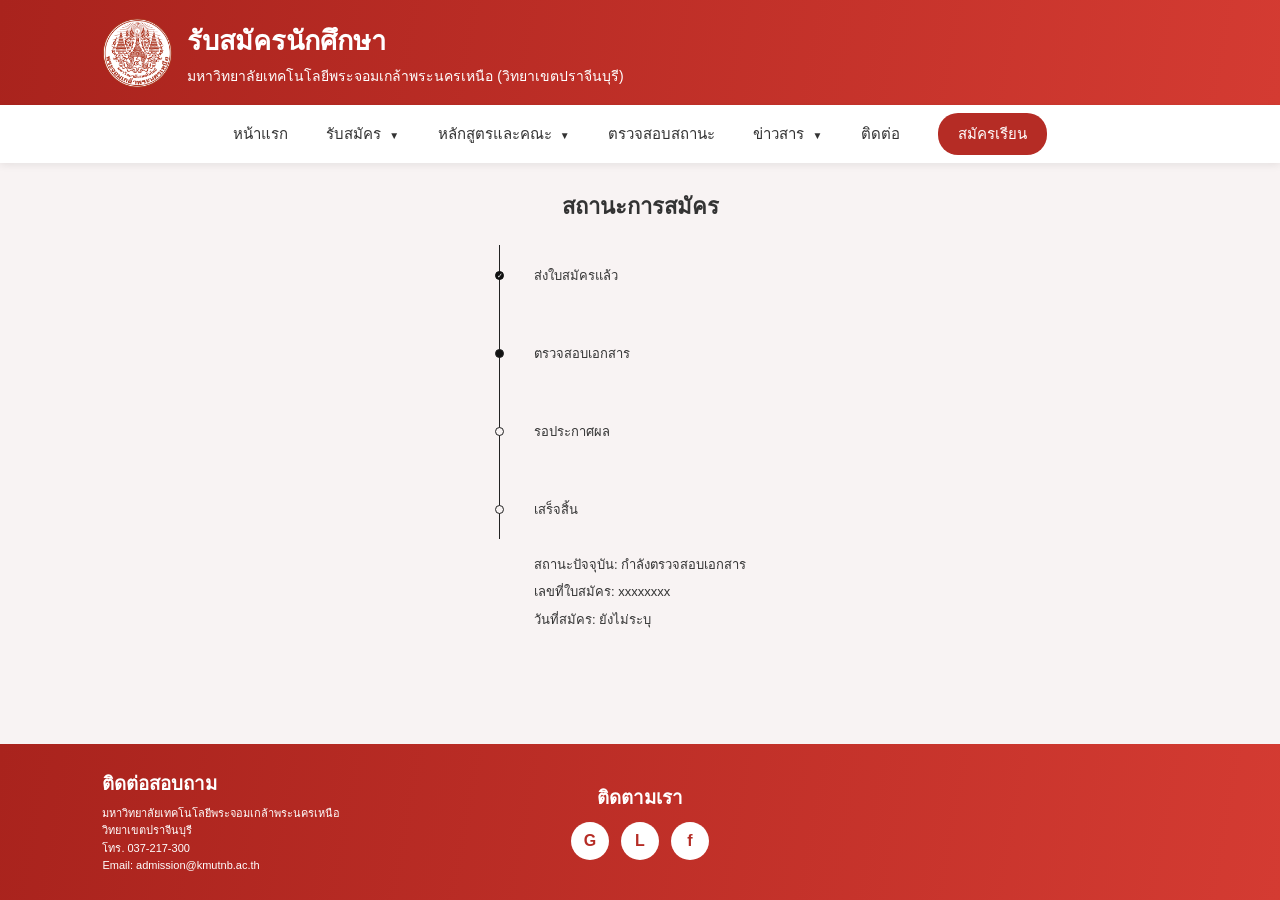
<file: from3.html>
<!DOCTYPE html>
<html lang="th">

<head>
	<meta charset="UTF-8">
	<meta name="viewport" content="width=device-width, initial-scale=1.0">
	<title>สถานะการสมัคร</title>
	<link rel="stylesheet" href="style.css">
</head>

<body class="result-page">

	<!-- ส่วนหัวเว็บไซต์: แสดงโลโก้และชื่อมหาวิทยาลัย -->
	<header class="header">
		<div class="logo">
			<img src="img/logo_kmutnb.png" alt="Logo มจพ.">
		</div>

		<div>
			<h1>รับสมัครนักศึกษา</h1>
			<p>มหาวิทยาลัยเทคโนโลยีพระจอมเกล้าพระนครเหนือ (วิทยาเขตปราจีนบุรี)</p>
		</div>
	</header>

	<!-- เมนูนำทางหลักของเว็บไซต์ -->
	<nav class="navbar">
		<a href="index.html">หน้าแรก</a>
		<a href="from.html">รับสมัคร <span class="arrow">▼</span></a>
		<a href="group.html">หลักสูตรและคณะ <span class="arrow">▼</span></a>
		<a href="from2.html">ตรวจสอบสถานะ</a>
		<a href="news.html">ข่าวสาร <span class="arrow">▼</span></a>
		<a href="contact.html">ติดต่อ</a>
		<a href="from.html" class="apply">สมัครเรียน</a>
	</nav>

	<!-- เนื้อหาหลัก: แสดงขั้นตอนและข้อมูลสถานะการสมัคร -->
	<main class="result-main">
		<section class="result-status" aria-label="สถานะการสมัคร">
			<h2>สถานะการสมัคร</h2>

			<!-- เส้นเวลาแสดงความคืบหน้าของใบสมัคร -->
			<div class="status-timeline">
				<div class="timeline-step completed">
					<span class="timeline-dot">✓</span>
					<span>ส่งใบสมัครแล้ว</span>
				</div>

				<div class="timeline-step current">
					<span class="timeline-dot"></span>
					<span>ตรวจสอบเอกสาร</span>
				</div>

				<div class="timeline-step">
					<span class="timeline-dot"></span>
					<span>รอประกาศผล</span>
				</div>

				<div class="timeline-step">
					<span class="timeline-dot"></span>
					<span>เสร็จสิ้น</span>
				</div>
			</div>

			<!-- ข้อมูลสรุปของใบสมัคร -->
			<div class="application-summary">
				<p>สถานะปัจจุบัน: กำลังตรวจสอบเอกสาร</p>
				<p>เลขที่ใบสมัคร: <span id="application-number">xxxxxxxx</span></p>
				<p>วันที่สมัคร: <span id="application-date">ยังไม่ระบุ</span></p>
			</div>
		</section>
	</main>

	<!-- ส่วนท้ายเว็บไซต์: ข้อมูลติดต่อและช่องทางติดตาม -->
	<footer class="footer">
		<div class="contact">
			<h3>ติดต่อสอบถาม</h3>
			<p>
				มหาวิทยาลัยเทคโนโลยีพระจอมเกล้าพระนครเหนือ<br>
				วิทยาเขตปราจีนบุรี<br>
				โทร. 037-217-300<br>
				Email: admission@kmutnb.ac.th
			</p>
		</div>

		<div class="social">
			<h3>ติดตามเรา</h3>
			<div class="social-icon">
				<a href="https://www.kmutnb.ac.th/life-in-the-university/prachinburi.aspx" target="_blank" rel="noopener noreferrer" aria-label="ข้อมูลวิทยาเขตปราจีนบุรี">G</a>
				<a href="https://page.line.me/486pbmxg?openQrModal=true" target="_blank" rel="noopener noreferrer" aria-label="LINE มจพ. ปราจีนบุรี">L</a>
				<a href="https://www.facebook.com/FITM.KMUTNB" target="_blank" rel="noopener noreferrer" aria-label="Facebook FITM มจพ.">f</a>
			</div>
		</div>
	</footer>

	<script>
		// นำเลขที่ใบสมัครจาก URL มาแสดงบนหน้าผลลัพธ์
		const applicationNumber = new URLSearchParams(window.location.search).get('application_number');
		if (applicationNumber) {
			document.getElementById('application-number').textContent = applicationNumber;
		}

		const applicationDate = localStorage.getItem('applicationDate');
		if (applicationDate) {
			document.getElementById('application-date').textContent = applicationDate;
		}
	</script>
</body>
</html>
</file>
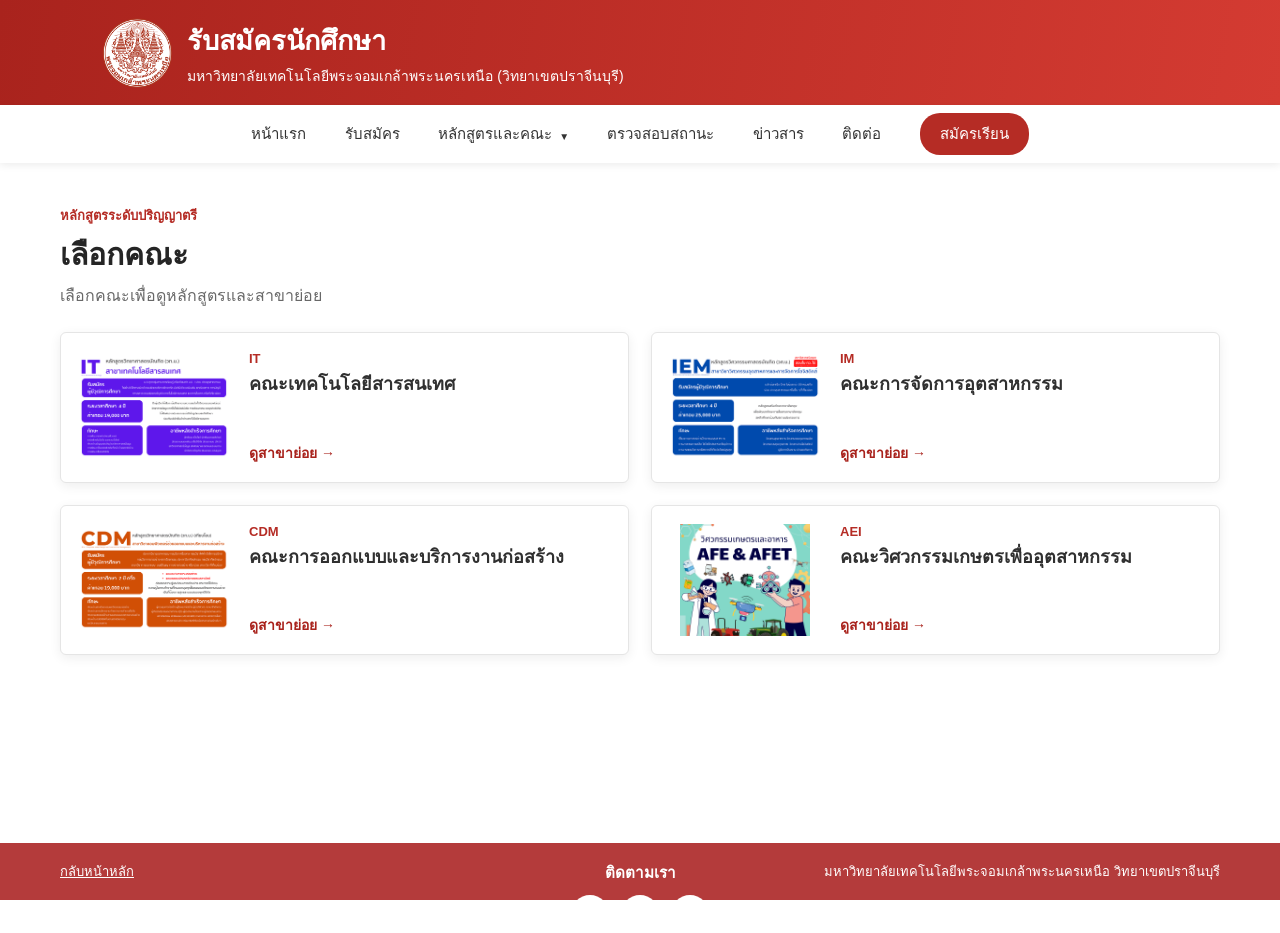
<file: group.html>
<!doctype html>
<html lang="th">
<head>
	<meta charset="utf-8">
	<meta name="viewport" content="width=device-width, initial-scale=1">
	<title>หลักสูตรและคณะ | มจพ. ปราจีนบุรี</title>
	<link rel="stylesheet" href="style.css">
</head>
<body>
	<header class="header">
		<a class="logo" href="index.html"><img src="img/logo_kmutnb.png" alt="ตรามหาวิทยาลัย"></a>
		<div><h1>รับสมัครนักศึกษา</h1><p>มหาวิทยาลัยเทคโนโลยีพระจอมเกล้าพระนครเหนือ (วิทยาเขตปราจีนบุรี)</p></div>
	</header>

	<!-- เมนูคณะใช้ details และ CSS จึงไม่ต้องใช้ JavaScript -->
	<nav class="navbar" aria-label="เมนูหลัก">
		<a href="index.html">หน้าแรก</a>
		<a href="from.html">รับสมัคร</a>
		<div class="faculty-menu">
			<a class="faculty-trigger" href="group.html">หลักสูตรและคณะ</a>
			<details class="faculty-toggle">
				<summary aria-label="เปิดรายการคณะและสาขา"><span class="arrow">▼</span></summary>
				<div class="dropdown-panel">
				<section><a class="dropdown-title" href="it.html">คณะเทคโนโลยีสารสนเทศ (IT)</a>
					<a href="it.html#it">IT</a><a href="it.html#ine">INE</a><a href="it.html#inet">INET</a><a href="it.html#iti">ITI</a><a href="it.html#itt">ITT</a></section>
				<section><a class="dropdown-title" href="im.html">คณะการจัดการอุตสาหกรรม (IM)</a>
					<a href="im.html#iem">IEM</a><a href="im.html#imt">IMT</a></section>
				<section><a class="dropdown-title" href="cdm.html">คณะการออกแบบและบริการงานก่อสร้าง (CDM)</a>
					<a href="cdm.html#cdm">CDM</a><a href="cdm.html#ca">CA</a></section>
				<section><a class="dropdown-title" href="aei.html">คณะวิศวกรรมเกษตรเพื่ออุตสาหกรรม (AEI)</a>
					<a href="aei.html#afe-afet">AFE &amp; AFET</a><a href="aei.html#mm-mmt">MM &amp; MMT</a></section>
				</div>
			</details>
		</div>
		<a href="from2.html">ตรวจสอบสถานะ</a>
		<a href="news.html">ข่าวสาร</a>
		<a href="contact.html">ติดต่อ</a>
		<a href="from.html" class="apply">สมัครเรียน</a>
	</nav>

	<main class="faculty-home" id="faculties">
		<section class="page-heading">
			<p class="eyebrow">หลักสูตรระดับปริญญาตรี</p>
			<h2>เลือกคณะ</h2>
			<p>เลือกคณะเพื่อดูหลักสูตรและสาขาย่อย</p>
		</section>

		<!-- การ์ดทั้งสี่ลิงก์ไปยังหน้าแยกของแต่ละคณะ -->
		<section class="faculty-grid" aria-label="รายชื่อคณะ">
			<a class="faculty-card" href="it.html"><img src="img/IT.png" alt="ตัวอย่างหลักสูตรคณะเทคโนโลยีสารสนเทศ"><span class="faculty-code">IT</span><h3>คณะเทคโนโลยีสารสนเทศ</h3><span class="card-link">ดูสาขาย่อย <span aria-hidden="true">→</span></span></a>
			<a class="faculty-card" href="im.html"><img src="img/IEM.png" alt="ตัวอย่างหลักสูตรคณะการจัดการอุตสาหกรรม"><span class="faculty-code">IM</span><h3>คณะการจัดการอุตสาหกรรม</h3><span class="card-link">ดูสาขาย่อย <span aria-hidden="true">→</span></span></a>
			<a class="faculty-card" href="cdm.html"><img src="img/CDM.png" alt="ตัวอย่างหลักสูตรคณะการออกแบบและบริการงานก่อสร้าง"><span class="faculty-code">CDM</span><h3>คณะการออกแบบและบริการงานก่อสร้าง</h3><span class="card-link">ดูสาขาย่อย <span aria-hidden="true">→</span></span></a>
			<a class="faculty-card" href="aei.html"><img src="img/AFE-AFET.png" alt="ตัวอย่างหลักสูตรคณะวิศวกรรมเกษตรเพื่ออุตสาหกรรม"><span class="faculty-code">AEI</span><h3>คณะวิศวกรรมเกษตรเพื่ออุตสาหกรรม</h3><span class="card-link">ดูสาขาย่อย <span aria-hidden="true">→</span></span></a>
		</section>
	</main>

	<footer id="contact" class="faculty-footer"><a href="index.html">กลับหน้าหลัก</a><div class="social faculty-social"><h3>ติดตามเรา</h3><div class="social-icon"><a href="https://www.kmutnb.ac.th/life-in-the-university/prachinburi.aspx" target="_blank" rel="noopener noreferrer" aria-label="ข้อมูลวิทยาเขตปราจีนบุรี">G</a><a href="https://page.line.me/486pbmxg?openQrModal=true" target="_blank" rel="noopener noreferrer" aria-label="LINE มจพ. ปราจีนบุรี">L</a><a href="https://www.facebook.com/FITM.KMUTNB" target="_blank" rel="noopener noreferrer" aria-label="Facebook FITM มจพ.">f</a></div></div><span>มหาวิทยาลัยเทคโนโลยีพระจอมเกล้าพระนครเหนือ วิทยาเขตปราจีนบุรี</span></footer>
</body>
</html>
</file>
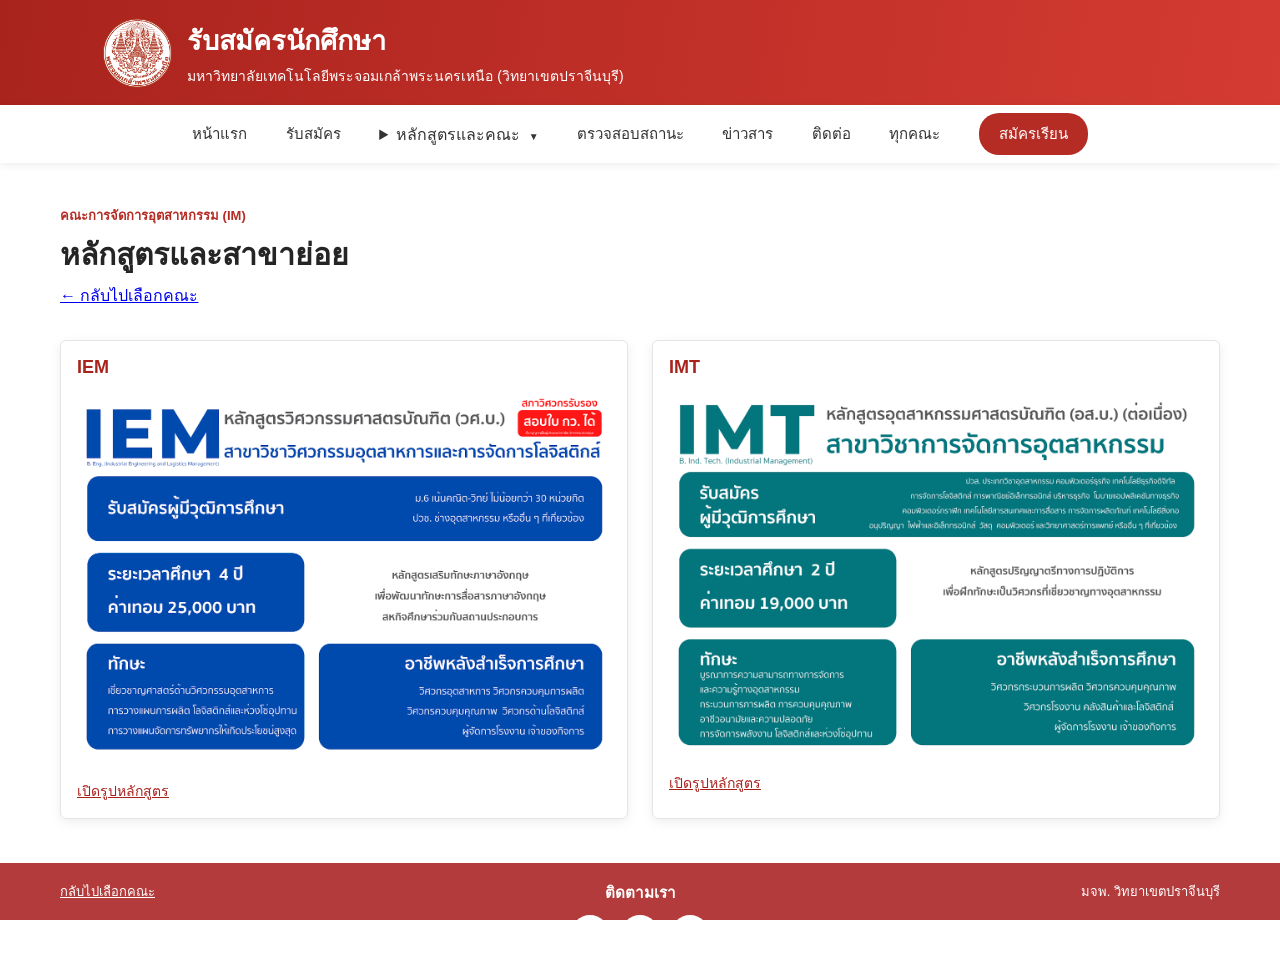
<file: im.html>
<!doctype html>
<html lang="th">
<head><meta charset="utf-8"><meta name="viewport" content="width=device-width, initial-scale=1"><title>คณะการจัดการอุตสาหกรรม | มจพ. ปราจีนบุรี</title><link rel="stylesheet" href="style.css"></head>
<body>
    <header class="header"><a class="logo" href="index.html"><img src="img/logo_kmutnb.png" alt="ตรามหาวิทยาลัย"></a><div><h1>รับสมัครนักศึกษา</h1><p>มหาวิทยาลัยเทคโนโลยีพระจอมเกล้าพระนครเหนือ (วิทยาเขตปราจีนบุรี)</p></div></header>
    <!-- เมนูคณะเปิดด้วย hover, keyboard focus หรือแตะ summary -->
    <nav class="navbar" aria-label="เมนูหลัก"><a href="index.html">หน้าแรก</a><a href="from.html">รับสมัคร</a><details class="faculty-menu"><summary>หลักสูตรและคณะ <span class="arrow">▼</span></summary><div class="dropdown-panel"><section><a class="dropdown-title" href="it.html">คณะเทคโนโลยีสารสนเทศ (IT)</a><a href="it.html#it">IT</a><a href="it.html#ine">INE</a><a href="it.html#inet">INET</a><a href="it.html#iti">ITI</a><a href="it.html#itt">ITT</a></section><section><a class="dropdown-title" href="im.html">คณะการจัดการอุตสาหกรรม (IM)</a><a href="im.html#iem">IEM</a><a href="im.html#imt">IMT</a></section><section><a class="dropdown-title" href="cdm.html">คณะการออกแบบและบริการงานก่อสร้าง (CDM)</a><a href="cdm.html#cdm">CDM</a><a href="cdm.html#ca">CA</a></section><section><a class="dropdown-title" href="aei.html">คณะวิศวกรรมเกษตรเพื่ออุตสาหกรรม (AEI)</a><a href="aei.html#afe-afet">AFE &amp; AFET</a><a href="aei.html#mm-mmt">MM &amp; MMT</a></section></div></details><a href="from2.html">ตรวจสอบสถานะ</a><a href="news.html">ข่าวสาร</a><a href="contact.html">ติดต่อ</a><a href="group.html">ทุกคณะ</a><a href="from.html" class="apply">สมัครเรียน</a></nav>
    <main class="course-page"><section class="page-heading"><p class="eyebrow">คณะการจัดการอุตสาหกรรม (IM)</p><h2>หลักสูตรและสาขาย่อย</h2><p><a href="group.html">← กลับไปเลือกคณะ</a></p></section>
        <!-- id ของแต่ละการ์ดตรงกับลิงก์สาขาในเมนู -->
        <section class="course-grid" aria-label="สาขาย่อยคณะ IM">
            <article class="course-card" id="iem"><h3>IEM</h3><img src="img/IEM.png" alt="รายละเอียดหลักสูตร IEM"><a class="image-link" href="img/IEM.png">เปิดรูปหลักสูตร</a></article>
            <article class="course-card" id="imt"><h3>IMT</h3><img src="img/IMT.png" alt="รายละเอียดหลักสูตร IMT"><a class="image-link" href="img/IMT.png">เปิดรูปหลักสูตร</a></article>
        </section>
    </main><footer class="faculty-footer"><a href="group.html">กลับไปเลือกคณะ</a><div class="social faculty-social"><h3>ติดตามเรา</h3><div class="social-icon"><a href="https://www.kmutnb.ac.th/life-in-the-university/prachinburi.aspx" target="_blank" rel="noopener noreferrer" aria-label="ข้อมูลวิทยาเขตปราจีนบุรี">G</a><a href="https://page.line.me/486pbmxg?openQrModal=true" target="_blank" rel="noopener noreferrer" aria-label="LINE มจพ. ปราจีนบุรี">L</a><a href="https://www.facebook.com/FITM.KMUTNB" target="_blank" rel="noopener noreferrer" aria-label="Facebook FITM มจพ.">f</a></div></div><span>มจพ. วิทยาเขตปราจีนบุรี</span></footer>
</body>
</html>
</file>
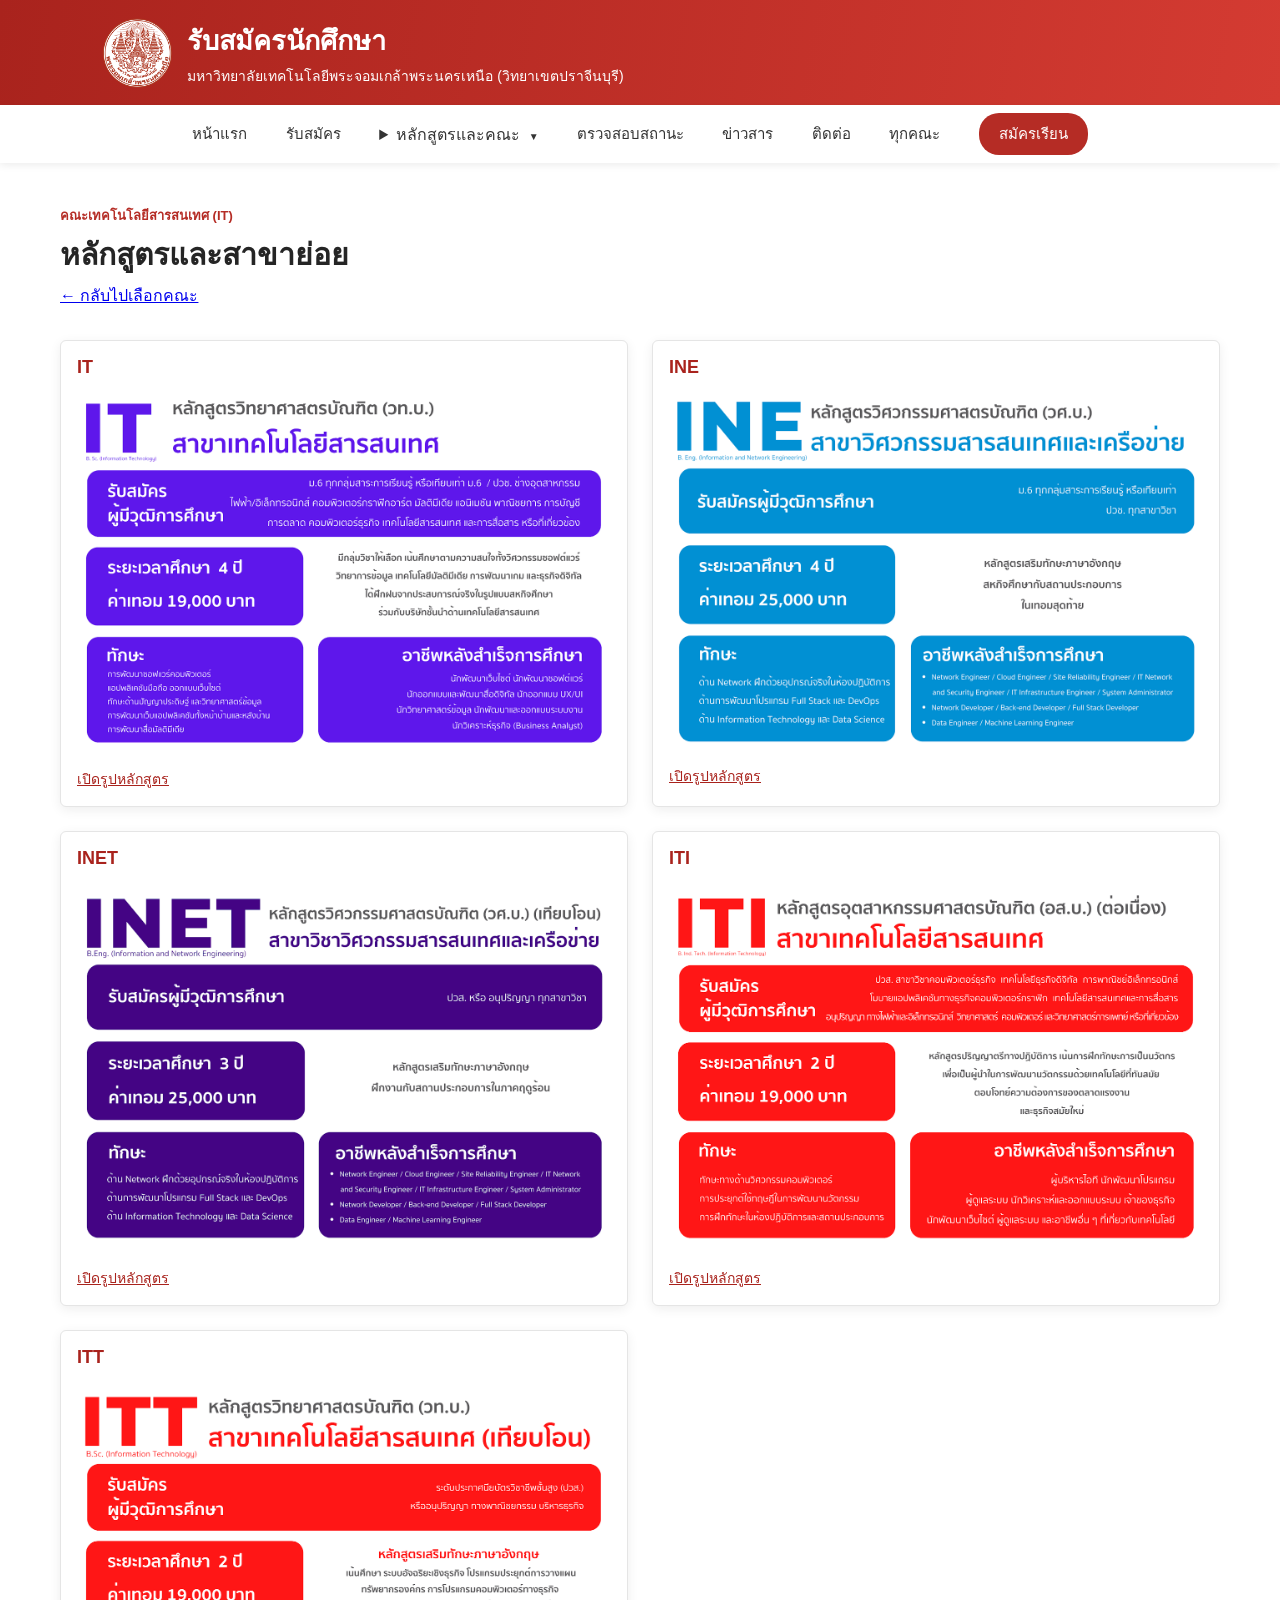
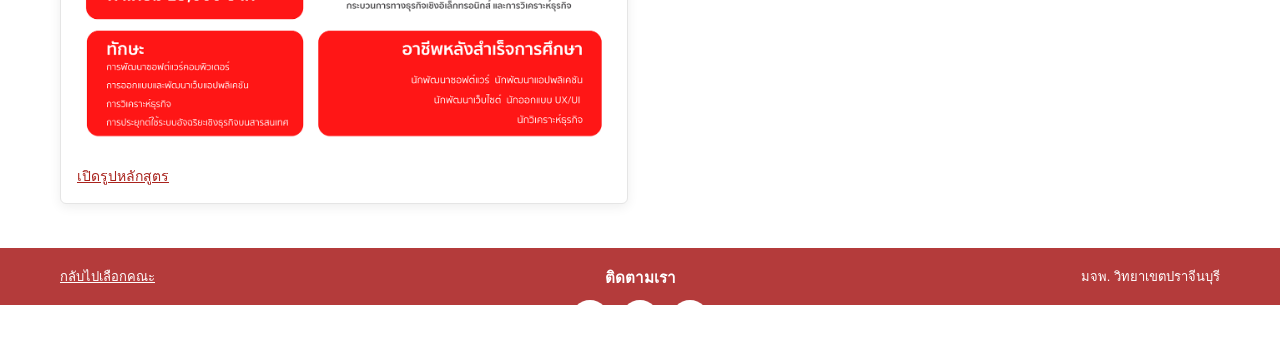
<file: it.html>
<!doctype html>
<html lang="th">
<head>
    <meta charset="utf-8">
    <meta name="viewport" content="width=device-width, initial-scale=1">
    <title>คณะเทคโนโลยีสารสนเทศ | มจพ. ปราจีนบุรี</title>
    <link rel="stylesheet" href="style.css">
</head>
<body>
    <header class="header"><a class="logo" href="index.html"><img src="img/logo_kmutnb.png" alt="ตรามหาวิทยาลัย"></a><div><h1>รับสมัครนักศึกษา</h1><p>มหาวิทยาลัยเทคโนโลยีพระจอมเกล้าพระนครเหนือ (วิทยาเขตปราจีนบุรี)</p></div></header>
    <!-- รายการคณะและลิงก์สาขาใช้ HTML/CSS เท่านั้น -->
    <nav class="navbar" aria-label="เมนูหลัก"><a href="index.html">หน้าแรก</a><a href="from.html">รับสมัคร</a><details class="faculty-menu"><summary>หลักสูตรและคณะ <span class="arrow">▼</span></summary><div class="dropdown-panel"><section><a class="dropdown-title" href="it.html">คณะเทคโนโลยีสารสนเทศ (IT)</a><a href="it.html#it">IT</a><a href="it.html#ine">INE</a><a href="it.html#inet">INET</a><a href="it.html#iti">ITI</a><a href="it.html#itt">ITT</a></section><section><a class="dropdown-title" href="im.html">คณะการจัดการอุตสาหกรรม (IM)</a><a href="im.html#iem">IEM</a><a href="im.html#imt">IMT</a></section><section><a class="dropdown-title" href="cdm.html">คณะการออกแบบและบริการงานก่อสร้าง (CDM)</a><a href="cdm.html#cdm">CDM</a><a href="cdm.html#ca">CA</a></section><section><a class="dropdown-title" href="aei.html">คณะวิศวกรรมเกษตรเพื่ออุตสาหกรรม (AEI)</a><a href="aei.html#afe-afet">AFE &amp; AFET</a><a href="aei.html#mm-mmt">MM &amp; MMT</a></section></div></details><a href="from2.html">ตรวจสอบสถานะ</a><a href="news.html">ข่าวสาร</a><a href="contact.html">ติดต่อ</a><a href="group.html">ทุกคณะ</a><a href="from.html" class="apply">สมัครเรียน</a></nav>
    <main class="course-page"><section class="page-heading"><p class="eyebrow">คณะเทคโนโลยีสารสนเทศ (IT)</p><h2>หลักสูตรและสาขาย่อย</h2><p><a href="group.html">← กลับไปเลือกคณะ</a></p></section>
        <!-- แต่ละรายการมี id สำหรับลิงก์ตรงจากเมนู -->
        <section class="course-grid" aria-label="สาขาย่อยคณะ IT">
            <article class="course-card" id="it"><h3>IT</h3><img src="img/IT.png" alt="รายละเอียดหลักสูตร IT"><a class="image-link" href="img/IT.png">เปิดรูปหลักสูตร</a></article>
            <article class="course-card" id="ine"><h3>INE</h3><img src="img/INE.png" alt="รายละเอียดหลักสูตร INE"><a class="image-link" href="img/INE.png">เปิดรูปหลักสูตร</a></article>
            <article class="course-card" id="inet"><h3>INET</h3><img src="img/INET.png" alt="รายละเอียดหลักสูตร INET"><a class="image-link" href="img/INET.png">เปิดรูปหลักสูตร</a></article>
            <article class="course-card" id="iti"><h3>ITI</h3><img src="img/ITI.png" alt="รายละเอียดหลักสูตร ITI"><a class="image-link" href="img/ITI.png">เปิดรูปหลักสูตร</a></article>
            <article class="course-card" id="itt"><h3>ITT</h3><img src="img/ITT.png" alt="รายละเอียดหลักสูตร ITT"><a class="image-link" href="img/ITT.png">เปิดรูปหลักสูตร</a></article>
        </section>
    </main><footer class="faculty-footer"><a href="group.html">กลับไปเลือกคณะ</a><div class="social faculty-social"><h3>ติดตามเรา</h3><div class="social-icon"><a href="https://www.kmutnb.ac.th/life-in-the-university/prachinburi.aspx" target="_blank" rel="noopener noreferrer" aria-label="ข้อมูลวิทยาเขตปราจีนบุรี">G</a><a href="https://page.line.me/486pbmxg?openQrModal=true" target="_blank" rel="noopener noreferrer" aria-label="LINE มจพ. ปราจีนบุรี">L</a><a href="https://www.facebook.com/FITM.KMUTNB" target="_blank" rel="noopener noreferrer" aria-label="Facebook FITM มจพ.">f</a></div></div><span>มจพ. วิทยาเขตปราจีนบุรี</span></footer>
</body>
</html>
</file>
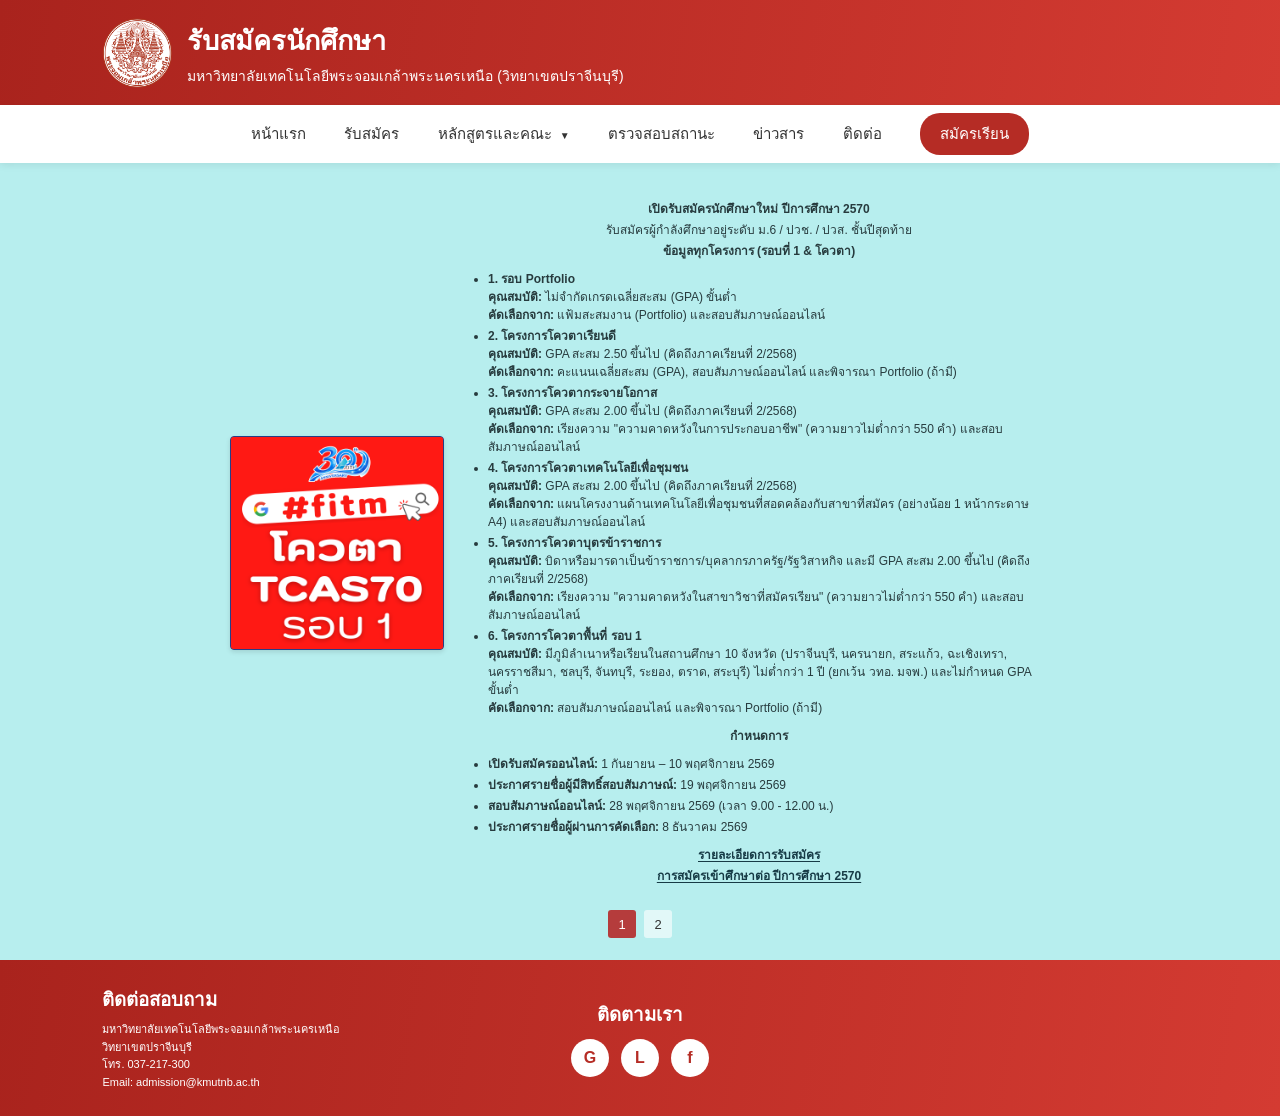
<file: news.html>
<!DOCTYPE html>
<html lang="th">
<head>
    <meta charset="UTF-8">
    <meta name="viewport" content="width=device-width, initial-scale=1.0">
    <title>ข่าวสาร | มจพ. ปราจีนบุรี</title>
    <link rel="stylesheet" href="style.css">
</head>
<body>
    <!-- ส่วนหัวเว็บไซต์ -->
    <header class="header">
        <a class="logo" href="index.html"><img src="img/logo_kmutnb.png" alt="ตรามหาวิทยาลัย"></a>
        <div>
            <h1>รับสมัครนักศึกษา</h1>
            <p>มหาวิทยาลัยเทคโนโลยีพระจอมเกล้าพระนครเหนือ (วิทยาเขตปราจีนบุรี)</p>
        </div>
    </header>

    <!-- เมนูข่าวสารแยกจากหน้าประกาศผล -->
    <nav class="navbar" aria-label="เมนูหลัก">
        <a href="index.html">หน้าแรก</a>
        <a href="from.html">รับสมัคร</a>
        <a href="group.html">หลักสูตรและคณะ <span class="arrow">▼</span></a>
        <a href="from2.html">ตรวจสอบสถานะ</a>
        <a href="news.html" aria-current="page">ข่าวสาร</a>
        <a href="contact.html">ติดต่อ</a>
        <a href="from.html" class="apply">สมัครเรียน</a>
    </nav>

    <!-- ข่าวเด่นและกำหนดการสำคัญ -->
    <main class="news-page">
        <h2 class="announcement-title">ข่าวสารและประกาศ</h2>
        <section class="news-layout" aria-label="รายละเอียดการรับสมัคร">
            <!-- ข่าวเด่นทางซ้าย -->
            <a class="news-feature news-feature-poster" href="date.html">
                <img src="img/32590.png" alt="โควตา TCAS70 รอบ 1">
            </a>

            <div class="news-detail-copy">
                <p class="news-detail-lead">เปิดรับสมัครนักศึกษาใหม่ ปีการศึกษา 2570</p>
                <p>รับสมัครผู้กำลังศึกษาอยู่ระดับ ม.6 / ปวช. / ปวส. ชั้นปีสุดท้าย</p>
                <p class="news-detail-lead">ข้อมูลทุกโครงการ (รอบที่ 1 &amp; โควตา)</p>
                <ul>
                    <li><strong>1. รอบ Portfolio</strong><br><strong>คุณสมบัติ:</strong> ไม่จำกัดเกรดเฉลี่ยสะสม (GPA) ขั้นต่ำ<br><strong>คัดเลือกจาก:</strong> แฟ้มสะสมงาน (Portfolio) และสอบสัมภาษณ์ออนไลน์</li>
                    <li><strong>2. โครงการโควตาเรียนดี</strong><br><strong>คุณสมบัติ:</strong> GPA สะสม 2.50 ขึ้นไป (คิดถึงภาคเรียนที่ 2/2568)<br><strong>คัดเลือกจาก:</strong> คะแนนเฉลี่ยสะสม (GPA), สอบสัมภาษณ์ออนไลน์ และพิจารณา Portfolio (ถ้ามี)</li>
                    <li><strong>3. โครงการโควตากระจายโอกาส</strong><br><strong>คุณสมบัติ:</strong> GPA สะสม 2.00 ขึ้นไป (คิดถึงภาคเรียนที่ 2/2568)<br><strong>คัดเลือกจาก:</strong> เรียงความ "ความคาดหวังในการประกอบอาชีพ" (ความยาวไม่ต่ำกว่า 550 คำ) และสอบสัมภาษณ์ออนไลน์</li>
                    <li><strong>4. โครงการโควตาเทคโนโลยีเพื่อชุมชน</strong><br><strong>คุณสมบัติ:</strong> GPA สะสม 2.00 ขึ้นไป (คิดถึงภาคเรียนที่ 2/2568)<br><strong>คัดเลือกจาก:</strong> แผนโครงงานด้านเทคโนโลยีเพื่อชุมชนที่สอดคล้องกับสาขาที่สมัคร (อย่างน้อย 1 หน้ากระดาษ A4) และสอบสัมภาษณ์ออนไลน์</li>
                    <li><strong>5. โครงการโควตาบุตรข้าราชการ</strong><br><strong>คุณสมบัติ:</strong> บิดาหรือมารดาเป็นข้าราชการ/บุคลากรภาครัฐ/รัฐวิสาหกิจ และมี GPA สะสม 2.00 ขึ้นไป (คิดถึงภาคเรียนที่ 2/2568)<br><strong>คัดเลือกจาก:</strong> เรียงความ "ความคาดหวังในสาขาวิชาที่สมัครเรียน" (ความยาวไม่ต่ำกว่า 550 คำ) และสอบสัมภาษณ์ออนไลน์</li>
                    <li><strong>6. โครงการโควตาพื้นที่ รอบ 1</strong><br><strong>คุณสมบัติ:</strong> มีภูมิลำเนาหรือเรียนในสถานศึกษา 10 จังหวัด (ปราจีนบุรี, นครนายก, สระแก้ว, ฉะเชิงเทรา, นครราชสีมา, ชลบุรี, จันทบุรี, ระยอง, ตราด, สระบุรี) ไม่ต่ำกว่า 1 ปี (ยกเว้น วทอ. มจพ.) และไม่กำหนด GPA ขั้นต่ำ<br><strong>คัดเลือกจาก:</strong> สอบสัมภาษณ์ออนไลน์ และพิจารณา Portfolio (ถ้ามี)</li>
                </ul>
                <p class="news-detail-lead">กำหนดการ</p>
                <ul>
                    <li><strong>เปิดรับสมัครออนไลน์:</strong> 1 กันยายน – 10 พฤศจิกายน 2569</li>
                    <li><strong>ประกาศรายชื่อผู้มีสิทธิ์สอบสัมภาษณ์:</strong> 19 พฤศจิกายน 2569</li>
                    <li><strong>สอบสัมภาษณ์ออนไลน์:</strong> 28 พฤศจิกายน 2569 (เวลา 9.00 - 12.00 น.)</li>
                    <li><strong>ประกาศรายชื่อผู้ผ่านการคัดเลือก:</strong> 8 ธันวาคม 2569</li>
                </ul>
                <p><a class="news-detail-cta" href="https://www.admission.kmutnb.ac.th/">รายละเอียดการรับสมัคร</a></p>
                <p><a class="news-detail-cta" href="https://stdadmis2.kmutnb.ac.th/Information/GradCondCheck">การสมัครเข้าศึกษาต่อ ปีการศึกษา 2570</a></p>
            </div>
        </section>
        <!-- เปลี่ยนไปดูข่าวอีกหน้า -->
        <nav class="news-pagination" aria-label="หน้าข่าว">
            <a class="is-current" href="news.html" aria-current="page">1</a>
            <a href="news2.html">2</a>
        </nav>
    </main>

    <footer id="contact" class="footer">
        <div class="contact">
            <h3>ติดต่อสอบถาม</h3>
            <p>มหาวิทยาลัยเทคโนโลยีพระจอมเกล้าพระนครเหนือ<br>วิทยาเขตปราจีนบุรี<br>โทร. 037-217-300<br>Email: admission@kmutnb.ac.th</p>
        </div>
        <div class="social">
            <h3>ติดตามเรา</h3>
            <div class="social-icon"><a href="https://www.kmutnb.ac.th/life-in-the-university/prachinburi.aspx" target="_blank" rel="noopener noreferrer" aria-label="ข้อมูลวิทยาเขตปราจีนบุรี">G</a><a href="https://page.line.me/486pbmxg?openQrModal=true" target="_blank" rel="noopener noreferrer" aria-label="LINE มจพ. ปราจีนบุรี">L</a><a href="https://www.facebook.com/FITM.KMUTNB" target="_blank" rel="noopener noreferrer" aria-label="Facebook FITM มจพ.">f</a></div>
        </div>
    </footer>
</body>
</html>
</file>
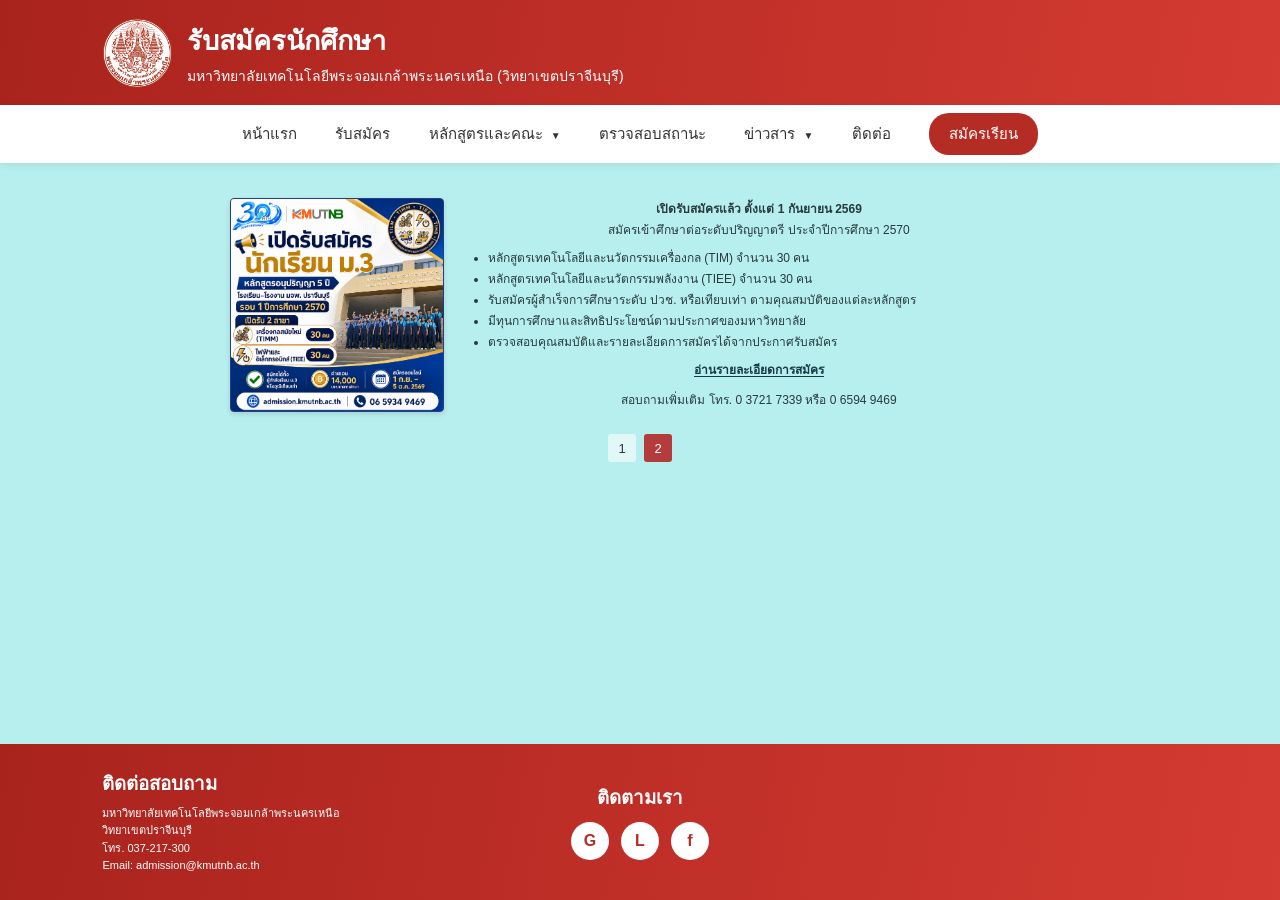
<file: news2.html>
<!DOCTYPE html>
<html lang="th">
<head>
    <meta charset="UTF-8">
    <meta name="viewport" content="width=device-width, initial-scale=1.0">
    <title>ข่าวสารและประกาศ | มจพ. ปราจีนบุรี</title>
    <link rel="stylesheet" href="style.css">
</head>
<body>
    <!-- ส่วนหัวเว็บไซต์ -->
    <header class="header">
        <a class="logo" href="index.html"><img src="img/logo_kmutnb.png" alt="ตรามหาวิทยาลัย"></a>
        <div><h1>รับสมัครนักศึกษา</h1><p>มหาวิทยาลัยเทคโนโลยีพระจอมเกล้าพระนครเหนือ (วิทยาเขตปราจีนบุรี)</p></div>
    </header>

    <!-- เมนูหลัก -->
    <nav class="navbar" aria-label="เมนูหลัก">
        <a href="index.html">หน้าแรก</a>
        <a href="from.html">รับสมัคร</a>
        <a href="group.html">หลักสูตรและคณะ <span class="arrow">▼</span></a>
        <a href="from2.html">ตรวจสอบสถานะ</a>
        <a href="news.html" aria-current="page">ข่าวสาร <span class="arrow">▼</span></a>
        <a href="contact.html">ติดต่อ</a>
        <a href="from.html" class="apply">สมัครเรียน</a>
    </nav>

    <!-- รายละเอียดรับสมัครหน้า 2 -->
    <main class="news-page">
        <section class="news-layout news-layout-detail" aria-label="ข่าวรับสมัครนักศึกษาใหม่">
            <a class="news-feature news-feature-poster" href="from.html">
                <img src="img/M369.jpg" alt="ภาพประกอบการรับสมัครนักศึกษาใหม่">
            </a>
            <div class="news-detail-copy">
                <p class="news-detail-lead">เปิดรับสมัครแล้ว ตั้งแต่ 1 กันยายน 2569</p>
                <p>สมัครเข้าศึกษาต่อระดับปริญญาตรี ประจำปีการศึกษา 2570</p>
                <ul>
                    <li>หลักสูตรเทคโนโลยีและนวัตกรรมเครื่องกล (TIM) จำนวน 30 คน</li>
                    <li>หลักสูตรเทคโนโลยีและนวัตกรรมพลังงาน (TIEE) จำนวน 30 คน</li>
                    <li>รับสมัครผู้สำเร็จการศึกษาระดับ ปวช. หรือเทียบเท่า ตามคุณสมบัติของแต่ละหลักสูตร</li>
                    <li>มีทุนการศึกษาและสิทธิประโยชน์ตามประกาศของมหาวิทยาลัย</li>
                    <li>ตรวจสอบคุณสมบัติและรายละเอียดการสมัครได้จากประกาศรับสมัคร</li>
                </ul>
                <a class="news-detail-cta" href="from.html">อ่านรายละเอียดการสมัคร</a>
                <p class="news-contact">สอบถามเพิ่มเติม โทร. 0 3721 7339 หรือ 0 6594 9469</p>
            </div>
        </section>
        <!-- ตัวเลือกหน้า 1 และ 2 -->
        <nav class="news-pagination" aria-label="หน้าข่าว">
            <a href="news.html">1</a>
            <a class="is-current" href="news2.html" aria-current="page">2</a>
        </nav>
    </main>

    <footer id="contact" class="footer">
        <div class="contact"><h3>ติดต่อสอบถาม</h3><p>มหาวิทยาลัยเทคโนโลยีพระจอมเกล้าพระนครเหนือ<br>วิทยาเขตปราจีนบุรี<br>โทร. 037-217-300<br>Email: admission@kmutnb.ac.th</p></div>
        <div class="social"><h3>ติดตามเรา</h3><div class="social-icon"><a href="https://www.kmutnb.ac.th/life-in-the-university/prachinburi.aspx" target="_blank" rel="noopener noreferrer" aria-label="ข้อมูลวิทยาเขตปราจีนบุรี">G</a><a href="https://page.line.me/486pbmxg?openQrModal=true" target="_blank" rel="noopener noreferrer" aria-label="LINE มจพ. ปราจีนบุรี">L</a><a href="https://www.facebook.com/FITM.KMUTNB" target="_blank" rel="noopener noreferrer" aria-label="Facebook FITM มจพ.">f</a></div></div>
    </footer>
</body>
</html>
</file>
<file: style.css>
/* ========================================
   ตั้งค่าพื้นฐาน
   ======================================== */

* {
    margin: 0;
    padding: 0;
    box-sizing: border-box;
}

body {
    font-family: Arial, "Tahoma", sans-serif;
    background-color: white;
    color: #333;
    min-height: 100vh;
    display: flex;
    flex-direction: column;
}


/* ========================================
   HEADER
   ======================================== */

.header {

    /* ความสูงของ Header */
    height: 105px;

    /* สีพื้นหลังแบบไล่สี */
    background: linear-gradient(
        100deg,
        #a9231d,
        #d43b32
    );

    color: white;

    /* จัดให้อยู่แนวนอน */
    display: flex;

    align-items: center;

    /* ระยะห่างด้านซ้ายขวา */
    padding: 15px 8%;
}


/* Logo */

.logo {

    width: 70px;
    height: 70px;

   display:flex;
   align-items:center;
   justify-content:center;

   margin-right: 15px;
}

.logo img {
    width: 100%;
    height: 100%;
    object-fit: cover;
}


/* ชื่อเว็บไซต์ */

.header h1 {
    font-size: 27px;
}


/* คำอธิบาย */

.header p {
    font-size: 14px;

    margin-top: 3px;
}


/* ========================================
   NAVBAR
   ======================================== */

.navbar {

    height: 58px;

    /* จัดเมนูให้อยู่กลาง */
    display: flex;

    align-items: center;

    justify-content: center;

    /* ระยะห่างระหว่างเมนู */
    gap: 40px;

    background-color: white;

    /* เงา */
    box-shadow:
        0 2px 8px rgba(0,0,0,0.08);
}


/* ตัวหนังสือเมนู */

.navbar a {

    color: #333;

    text-decoration: none;

    font-size: 15px;
}


/* เมื่อนำเมาส์ไปวาง */

.navbar a:hover {
    color: #b52c25;
}


/* ลูกศร */

.arrow {

    font-size: 10px;

    margin-left: 4px;
}


/* ปุ่มสมัครเรียน */

.apply {

    background-color: #b52c25;

    color: white !important;

    padding: 9px 20px;

    border-radius: 20px;
}


/* ========================================
   HERO
   ======================================== */

.hero {

    height: 400px;

    /* จัดข้อความกลาง */
    display: flex;

    align-items: center;

    justify-content: center;

    text-align: center;


    /* ภาพพื้นหลัง */
    background-image:

        /* ทำให้ภาพจาง */
        linear-gradient(
            rgba(248, 240, 240, 0.25),
            rgba(236, 230, 230, 0.30)
        ),

        url(
            img/background.png
        );


    /* ให้ภาพเต็มพื้นที่ */
    background-size: cover, 100% auto;

    background-repeat: no-repeat;

    /* จัดภาพตรงกลาง */
    background-position: center;
}


/* หัวข้อ */

.hero h2 {

    color: #a92720;

    font-size: 34px;

    margin-bottom: 10px;
}


/* ข้อความ */

.hero p {

    color: #555;

    font-size: 17px;
}


/* ปุ่มสมัคร */

.hero-button {

    display: inline-block;

    margin-top: 20px;

    padding: 11px 28px;

    background-color: #b52c25;

    color: white;

    text-decoration: none;

    border-radius: 6px;

    font-weight: bold;
}


/* ========================================
   กล่อง 4 เมนู
   ======================================== */

.menu-box {

    max-width: 1100px;

    /* จัดให้อยู่กลาง */
    margin: 50px auto 40px;

    padding: 0 20px;

    /* ใช้ Grid */
    display: grid;

    /* แบ่ง 4 ช่อง */
    grid-template-columns:
        repeat(4, 1fr);

    gap: 20px;
}


/* กล่องแต่ละอัน */

.box {

    min-height: 115px;

    background-color: white;

    border-radius: 9px;

    padding: 18px;

    display: flex;

    align-items: center;

    gap: 12px;

    /* เงากล่อง */
    box-shadow:
        0 3px 14px
        rgba(0,0,0,0.12);

    border: 1px solid #eee;
}

.menu-box a.box {
    color: inherit;
    text-decoration: none;
}


/* Icon */

.icon {

    width: 48px;
    height: 48px;

    background-color: #fff0ee;

    color: #c52e26;

    border-radius: 10px;

    display: flex;

    align-items: center;
    justify-content: center;

    font-size: 23px;

    flex-shrink: 0;
}


/* หัวข้อ */

.box h3 {

    font-size: 15px;
}


/* รายละเอียด */

.box p {

    font-size: 12px;

    color: #777;

    margin-top: 3px;
}


/* วงกลมลูกศร */

.circle {

    margin-left: auto;

    width: 25px;
    height: 25px;

    background-color: #333;

    color: white;

    border-radius: 50%;

    display: flex;

    align-items: center;
    justify-content: center;
}


/* ========================================
   FOOTER
   ======================================== */

.footer {

    min-height: 145px;
    margin-top: auto;

    background:
        linear-gradient(
            100deg,
            #a9231d,
            #d43b32
        );

    color: white;

    padding: 25px 8%;

    display: flex;

    justify-content: space-between;

    align-items: center;
    position: relative;
}

.footer .social {
    position: absolute;
    left: 50%;
    transform: translateX(-50%);
}


/* หัวข้อติดต่อ */

.contact h3 {

    margin-bottom: 7px;
}


/* ข้อมูล */

.contact p {

    font-size: 11px;

    line-height: 1.6;
}

.contact-main {
    flex: 1;
    width: min(1050px, calc(100% - 40px));
    margin: 0 auto;
    padding: 110px 0 35px;
}

.contact-location-main {
    width: 100%;
    max-width: none;
    padding: 90px max(20px, calc((100% - 1050px) / 2)) 35px;
    background: #f7f3f2;
}

.contact-layout {
    display: grid;
    grid-template-columns: minmax(260px, 340px) minmax(0, 1fr);
    align-items: start;
    gap: 42px;
}

.contact-map iframe {
    display: block;
    width: 100%;
    aspect-ratio: 16 / 10;
    border: 0;
}

.contact-map > a {
    display: block;
    margin-top: 14px;
    color: #222;
    font-size: 13px;
    text-align: center;
}

.contact-info {
    display: flex;
    flex-direction: column;
    align-items: flex-start;
    gap: 30px;
}

.contact-address {
    color: #111;
    font-size: 15px;
    line-height: 1.55;
}

.contact-address h2 {
    margin-bottom: 4px;
    font-size: 18px;
}

.contact-address a,
.contact-highlight a {
    color: inherit;
    text-underline-offset: 3px;
}

.contact-highlight {
    width: min(315px, 100%);
    padding: 24px;
    background: #b7eeee;
    color: #111;
    font-size: 15px;
    line-height: 1.35;
    overflow-wrap: anywhere;
}

.contact-highlight h3 { margin-bottom: 2px; font-size: 16px; font-weight: 400; }

@media (max-width: 600px) {
    .contact-main { width: calc(100% - 32px); padding: 40px 0; }
    .contact-location-main { width: 100%; padding: 36px 16px; }
    .contact-layout { grid-template-columns: 1fr; gap: 28px; }
    .contact-info { gap: 20px; }
}


/* Social */

.social {

    text-align: center;
}


/* กลุ่ม Social */

.social-icon {

    display: flex;

    gap: 12px;

    margin-top: 10px;
}


/* ปุ่ม Social */

.social-icon a {

    width: 38px;
    height: 38px;

    border-radius: 50%;

    background-color: white;

    color: #b52c25;

    display: flex;

    align-items: center;

    justify-content: center;

    text-decoration: none;

    font-weight: bold;
}


/* ========================================
   RESPONSIVE
   ======================================== */


/* หน้าจอขนาดกลาง */

@media (max-width: 900px) {

    .navbar {

        gap: 15px;

        overflow-x: auto;

        justify-content: flex-start;

        padding: 0 20px;
    }


    .menu-box {

        /* จาก 4 กล่อง เหลือ 2 กล่องต่อแถว */
        grid-template-columns:
            repeat(2, 1fr);
    }
}


/* โทรศัพท์ */

@media (max-width: 600px) {

    .menu-box {

        /* เรียงทีละกล่อง */
        grid-template-columns: 1fr;
    }


    .footer {

        /* Footer เรียงบนลงล่าง */
        flex-direction: column;

        gap: 20px;

        text-align: center;
    }

    .footer .social {
        position: static;
        transform: none;
    }
}


/* ========================================
   หน้ากำหนดการรับสมัคร
   ======================================== */

.date-content {
    /* ขยายเนื้อหาให้เต็มพื้นที่ว่างก่อนถึง Footer */
    flex: 1;
    background-color: #f8f3f3;
    color: #333;
}

.date-heading {
    /* จัดหัวข้อของหน้ากำหนดการให้อยู่กึ่งกลาง */
    min-height: 205px;
    padding: 18px 20px 12px;
    text-align: center;
}

.date-heading h2 {
    font-size: 16px;
    line-height: 1.35;
}

.announcement-list {
    /* เส้นด้านบนของกลุ่มรายการประกาศ */
    border-top: 1px solid #777;
}

.announcement-list p {
    /* กำหนดความสูง ระยะห่าง และเส้นคั่นของประกาศแต่ละรายการ */
    min-height: 28px;
    padding: 5px 8px;
    border-bottom: 1px solid #777;
    font-size: 12px;
    line-height: 1.45;
}

.announcement-list a {
    color: #333;
}


/* ========================================
   หน้าลงทะเบียนสมัครเรียน
   ======================================== */

.register-main {
    /* พื้นที่เนื้อหาหลักของหน้าลงทะเบียน */
    flex: 1;
    background-color: #f8f3f3;
}

.register-title {
    padding: 8px 28px;
    background-color: #b51616;
    color: white;
    font-size: 22px;
    line-height: 1.35;
}

.register-form {
    /* จัดกลุ่มช่องกรอกข้อมูลให้อยู่กึ่งกลางหน้า */
    width: min(620px, calc(100% - 32px));
    margin: 30px auto 20px;
    display: flex;
    flex-direction: column;
    align-items: stretch;
    gap: 17px;
}

.form-section {
    width: 100%;
    display: flex;
    flex-direction: column;
    gap: 10px;
}

.form-section h3 {
    margin: 8px 0 0;
    padding-bottom: 8px;
    border-bottom: 1px solid #c9bcbc;
    color: #7f1717;
    font-size: 18px;
}

.form-row {
    width: 100%;
    display: grid;
    grid-template-columns: 160px 360px;
    align-items: center;
    justify-content: center;
    gap: 12px;
}

.form-row label {
    color: #222;
    font-size: 14px;
    font-weight: bold;
    text-align: right;
}

.form-row input,
.form-row select,
.form-row textarea {
    width: 360px;
    min-height: 34px;
    border: 0;
    border-radius: 6px;
    padding: 4px 10px;
    background-color: #d9d9d9;
    color: #222;
    font: inherit;
    outline: none;
}

.form-row input:focus,
.form-row select:focus,
.form-row textarea:focus {
    box-shadow: 0 0 0 2px rgba(181, 44, 37, 0.35);
}

.form-row input[type="file"] {
    height: auto;
    padding: 7px;
}

.form-row textarea {
    resize: vertical;
}

.register-button {
    margin-top: 5px;
    padding: 5px 21px;
    border: 0;
    border-radius: 8px;
    background-color: #b51616;
    color: white;
    font-size: 13px;
    font-weight: bold;
    cursor: pointer;
}

.register-button:hover {
    background-color: #8f1111;
}

.registration-success {
    flex: 1;
    display: grid;
    place-items: center;
    padding: 48px 20px;
    background-color: #f8f3f3;
    text-align: center;
}

.success-message {
    width: min(100%, 520px);
}

.success-mark {
    width: 64px;
    height: 64px;
    margin: 0 auto 18px;
    border-radius: 50%;
    background-color: #287a4b;
    color: white;
    font-size: 38px;
    line-height: 64px;
}

.success-message h2 {
    margin-bottom: 10px;
    color: #287a4b;
    font-size: 26px;
}

.success-message p {
    margin-bottom: 24px;
    color: #444;
}

.success-link {
    display: inline-block;
    padding: 9px 20px;
    border-radius: 6px;
    background-color: #b51616;
    color: white;
    font-weight: bold;
    text-decoration: none;
}

.success-link:hover {
    background-color: #8f1111;
}

@media (max-width: 600px) {
    .register-title {
        padding: 10px 16px;
        font-size: 17px;
    }

    .form-row {
        grid-template-columns: 1fr;
        gap: 5px;
    }

    .form-row label {
        text-align: left;
    }

    .form-row input,
    .form-row select,
    .form-row textarea {
        width: 100%;
    }
}


/* ========================================
   หน้าตรวจสอบสถานะการสมัคร
   ======================================== */

.status-main {
    /* พื้นที่เนื้อหาหลักของหน้าตรวจสอบสถานะ */
    flex: 1;
    background-color: #f8f3f3;
}

.status-title {
    padding: 8px 20px;
    background-color: #b51616;
    color: white;
    font-size: 22px;
    line-height: 1.35;
    text-align: center;
}

.status-form {
    /* จัดช่องกรอกและปุ่มตรวจสอบให้อยู่กึ่งกลาง */
    min-height: 313px;
    display: flex;
    flex-direction: column;
    align-items: center;
    padding-top: 88px;
}

.status-row {
    display: grid;
    grid-template-columns: 120px 240px;
    align-items: center;
    gap: 18px;
}

.status-row label {
    color: #222;
    font-size: 20px;
    font-weight: bold;
    text-align: right;
}

.status-row input {
    width: 240px;
    height: 32px;
    border: 0;
    border-radius: 2px;
    padding: 4px 8px;
    background-color: #d9d9d9;
    outline: none;
}

.status-row input:focus {
    box-shadow: 0 0 0 2px rgba(181, 44, 37, 0.35);
}

.status-button {
    /* ปุ่มส่งเลขที่ใบสมัครไปตรวจสอบ */
    margin-top: 78px;
    padding: 8px 14px;
    border: 0;
    border-radius: 5px;
    background-color: #e51c23;
    color: #111;
    font-size: 20px;
    font-weight: bold;
    cursor: pointer;
}

.status-button:hover {
    background-color: #b51616;
    color: white;
}

@media (max-width: 600px) {
    .status-title {
        font-size: 18px;
    }

    .status-row {
        grid-template-columns: 120px minmax(0, 240px);
        gap: 10px;
    }

    .status-row label {
        text-align: right;
    }

    .status-row input {
        width: 100%;
    }
}


/* ========================================
   หน้าผลการตรวจสอบสถานะ
   ======================================== */

.result-main {
    flex: 1;
    background-color: #f8f3f3;
}

.result-status {
    width: 300px;
    margin: 26px auto 0;
}

.result-status h2 {
    margin-bottom: 12px;
    font-size: 22px;
    text-align: center;
}

.status-timeline {
    position: relative;
    padding-left: 44px;
}

.status-timeline::before {
    content: "";
    position: absolute;
    top: 9px;
    bottom: 9px;
    left: 9px;
    width: 1px;
    background-color: #222;
}

.timeline-step {
    position: relative;
    display: flex;
    align-items: center;
    min-height: 78px;
    font-size: 13px;
}

.timeline-dot {
    position: absolute;
    left: -39px;
    z-index: 1;
    width: 9px;
    height: 9px;
    border: 1px solid #222;
    border-radius: 50%;
    background-color: #f8f3f3;
    color: #fff;
    font-size: 7px;
    line-height: 8px;
    text-align: center;
}

.timeline-step.completed .timeline-dot {
    border-color: #111;
    background-color: #111;
}

.timeline-step.current .timeline-dot {
    background-color: #111;
}

.application-summary {
    margin-top: 3px;
    padding-left: 44px;
    font-size: 13px;
    line-height: 2.1;
}

@media (max-width: 600px) {
    .result-status {
        width: min(300px, calc(100% - 32px));
    }
}


/* ========================================
   หน้าประกาศผลการสมัคร
   ======================================== */

.announcement-main {
    flex: 1;
    background-color: #f8f3f3;
}

.announcement-title {
    padding: 6px 20px;
    background-color: #b53c3c;
    color: white;
    font-size: 21px;
    line-height: 1.3;
    text-align: center;
}

.news-page {
    flex: 1;
    background-color: #b7eeee;
}

.news-page > .announcement-title { display: none; }

.news-layout {
    display: grid;
    grid-template-columns: 214px minmax(0, 1fr);
    align-items: center;
    gap: 24px;
    width: min(820px, calc(100% - 40px));
    margin: 0 auto;
    padding: 34px 0 12px;
}

.news-feature {
    display: flex;
    flex-direction: column;
    justify-content: center;
    align-items: flex-start;
    min-height: 236px;
    padding: 12px;
    color: white;
    text-decoration: none;
    background: #f51f1b;
    border: 1px solid #263e87;
    border-radius: 4px;
    box-shadow: 0 2px 5px rgba(0, 0, 0, .12);
}

.news-feature-poster {
    display: block;
    aspect-ratio: 1;
    min-height: 0;
    padding: 0;
    overflow: hidden;
}

.news-feature-poster img { display: block; width: 100%; height: 100%; object-fit: cover; }

.news-feature:hover, .news-feature:focus-visible { filter: brightness(.97); }

.feature-topline {
    display: flex;
    justify-content: space-between;
    width: 100%;
    gap: 8px;
    font-size: 11px;
}

.feature-topline span:first-child {
    padding: 4px 8px;
    color: #a9231d;
    font-weight: 700;
    background-color: white;
    border-radius: 3px;
}

.feature-title {
    margin-top: 28px;
    font-size: 27px;
    font-weight: 800;
    line-height: 1.3;
}

.feature-round {
    margin-top: 16px;
    font-size: 17px;
    font-weight: 700;
}

.feature-date {
    margin-top: 4px;
    color: rgba(255, 255, 255, .82);
    font-size: 13px;
}

.feature-link {
    margin-top: 19px;
    padding: 6px 10px;
    color: #a9231d;
    font-size: 13px;
    font-weight: 700;
    background: white;
    border-radius: 4px;
}

.news-list {
    display: flex;
    flex-direction: column;
    background: transparent;
}

.news-item {
    display: block;
    min-height: 0;
    padding: 2px 4px;
    color: #173b46;
    text-align: center;
    text-decoration: underline;
    text-underline-offset: 2px;
    border: 0;
}

.news-item:hover, .news-item:focus-visible { color: #a9231d; background: rgba(255, 255, 255, .35); }
.news-date, .news-arrow { display: none; }
.news-copy { display: inline; }
.news-copy strong, .news-copy > span { display: inline; font-size: 12px; line-height: 1.45; font-weight: 400; }
.news-copy > span::before { content: " - "; }

.news-detail-copy { color: #273b3e; font-size: 12px; line-height: 1.5; text-align: center; }
.news-detail-copy p { margin: 3px 0; }
.news-detail-lead { font-weight: 700; }
.news-detail-copy ul { margin: 10px 0; padding-left: 20px; text-align: left; }
.news-detail-copy li { margin: 3px 0; }
.news-detail-cta { color: #173b46; font-weight: 700; text-underline-offset: 2px; }
.news-contact { margin-top: 12px !important; }

.news-pagination { display: flex; justify-content: center; gap: 8px; padding: 10px 0 22px; }
.news-pagination a { display: grid; place-items: center; width: 28px; height: 28px; color: #333; font-size: 13px; text-decoration: none; background: rgba(255, 255, 255, .6); border-radius: 3px; }
.news-pagination a:hover, .news-pagination a:focus-visible, .news-pagination .is-current { color: white; background: #b53c3c; }

@media (max-width: 700px) {
    .news-layout {
        grid-template-columns: 1fr;
        width: calc(100% - 28px);
        gap: 16px;
        padding: 20px 0 8px;
    }
    .news-feature { width: min(214px, 100%); min-height: 236px; justify-self: center; }
    .news-feature-poster { min-height: 0; }
    .news-pagination { padding-bottom: 20px; }
}

.announcement-panel {
    margin: 6px 30px 20px;
    padding: 14px 15px 20px;
    border-radius: 6px;
    background-color: white;
}

.announcement-search {
    padding: 9px 13px 12px;
    border-radius: 6px;
    background-color: #b1e8e5;
    font-size: 12px;
}

.announcement-search label {
    display: block;
    margin-bottom: 5px;
}

.announcement-search-row {
    display: flex;
    gap: 60px;
}

.announcement-search input {
    flex: 1;
    min-width: 0;
    height: 28px;
    border: 0;
    padding: 4px 8px;
    background-color: white;
    outline: none;
}

.announcement-search button {
    width: 105px;
    border: 0;
    border-radius: 10px;
    background-color: #f36a24;
    color: #111;
    cursor: pointer;
}

.result-card {
    display: none;
    grid-template-columns: 1fr 1.25fr;
    margin: 34px 6px 0;
    border-radius: 6px;
    overflow: hidden;
    background-color: #acf09d;
}

.result-card.is-visible {
    display: grid;
}

.result-message,
.result-details {
    min-height: 167px;
    padding: 34px 44px;
}

.result-message {
    display: flex;
    align-items: center;
    gap: 12px;
}

.success-icon {
    width: 32px;
    height: 32px;
    border-radius: 50%;
    background-color: #47d27c;
    color: white;
    font-size: 25px;
    font-weight: bold;
    line-height: 32px;
    text-align: center;
}

.result-message h3 {
    color: #4eb82d;
    font-size: 20px;
}

.result-message p,
.result-details p {
    font-size: 12px;
}

.result-details {
    border-left: 1px solid rgba(255, 255, 255, 0.55);
}

.result-details p {
    margin-bottom: 10px;
}

.result-details span {
    display: inline-block;
    width: 78px;
}

@media (max-width: 600px) {
    .announcement-panel {
        margin: 6px 12px 20px;
    }

    .announcement-search-row {
        gap: 10px;
    }

    .result-card {
        grid-template-columns: 1fr;
    }

    .result-message,
    .result-details {
        min-height: auto;
        padding: 24px;
    }

    .result-details {
        border-top: 1px solid rgba(255, 255, 255, 0.55);
        border-left: 0;
    }
}


/* ========================================
   หน้ารวมคณะและหน้าหลักสูตร
   ======================================== */

.header { flex-shrink: 0; }
.navbar { position: relative; z-index: 5; height: 58px; gap: clamp(12px, 3vw, 40px); padding: 0 16px; }
.navbar > a, .faculty-trigger, .faculty-menu summary { white-space: nowrap; }
.faculty-menu { position: relative; display: flex; align-items: center; gap: 3px; }
.faculty-trigger { color: #333; text-decoration: none; font-size: 15px; }
.faculty-toggle summary { cursor: pointer; list-style: none; color: #333; font-size: 15px; }
.faculty-toggle summary::-webkit-details-marker { display: none; }
.faculty-trigger:hover, .faculty-trigger:focus-visible, .faculty-toggle summary:hover, .faculty-toggle summary:focus-visible { color: #b52c25; }
.dropdown-panel { display: none; position: absolute; top: 100%; left: 50%; transform: translateX(-50%); width: min(900px, calc(100vw - 32px)); padding: 18px; grid-template-columns: repeat(4, minmax(0, 1fr)); gap: 16px; background: #fff; border-top: 3px solid #b52c25; box-shadow: 0 8px 22px rgba(0,0,0,.16); }
.faculty-menu:hover .dropdown-panel, .faculty-menu:focus-within .dropdown-panel, .faculty-toggle[open] .dropdown-panel { display: grid; }
.dropdown-panel section { display: flex; flex-direction: column; align-items: flex-start; gap: 9px; }
.dropdown-panel a { color: #444; text-decoration: none; font-size: 14px; }
.dropdown-panel a:hover, .dropdown-panel a:focus-visible { color: #b52c25; text-decoration: underline; }
.dropdown-panel .dropdown-title { color: #a9231d; font-weight: 700; line-height: 1.45; }
.faculty-home, .course-page { width: min(1160px, calc(100% - 40px)); margin: 0 auto; flex: 1; }
.page-heading { padding: 42px 0 24px; }
.page-heading .eyebrow { color: #b52c25; font-size: 13px; font-weight: 700; }
.page-heading h2 { margin: 5px 0; color: #252525; font-size: 30px; }
.page-heading p:last-child { color: #686868; }
.faculty-grid { display: grid; grid-template-columns: repeat(2, minmax(0, 1fr)); gap: 22px; padding-bottom: 42px; }
.faculty-card { display: grid; grid-template-columns: 150px minmax(0, 1fr); grid-template-rows: auto 1fr auto; column-gap: 20px; align-items: center; padding: 18px; color: #303030; text-decoration: none; background: #fff; border: 1px solid #e5e5e5; border-radius: 6px; box-shadow: 0 3px 12px rgba(0,0,0,.07); transition: transform .18s ease, box-shadow .18s ease; }
.faculty-card:hover, .faculty-card:focus-visible { transform: translateY(-3px); box-shadow: 0 8px 20px rgba(0,0,0,.12); }
.faculty-card img { grid-row: 1 / 4; width: 100%; aspect-ratio: 4 / 3; object-fit: contain; }
.faculty-code { color: #b52c25; font-size: 13px; font-weight: 700; }
.faculty-card h3 { align-self: start; margin: 5px 0 10px; font-size: 18px; line-height: 1.45; }
.card-link { color: #a9231d; font-weight: 700; font-size: 14px; }
.course-grid { display: grid; grid-template-columns: repeat(2, minmax(0, 1fr)); gap: 24px; padding: 8px 0 44px; }
.course-card { scroll-margin-top: 24px; display: flex; flex-direction: column; gap: 12px; padding: 16px; background: #fff; border: 1px solid #e5e5e5; border-radius: 6px; box-shadow: 0 3px 12px rgba(0,0,0,.07); }
.course-card h3 { margin: 0; color: #a9231d; font-size: 18px; }
.course-card img { width: 100%; height: auto; display: block; }
.image-link { align-self: flex-start; color: #a9231d; font-size: 14px; }
.course-facts { padding-top: 12px; border-top: 1px solid #e5e5e5; color: #333; font-size: 14px; line-height: 1.6; }
.course-facts h4 { margin: 0 0 12px; font-size: 16px; line-height: 1.5; }
.course-facts h5 { margin: 12px 0 4px; color: #a9231d; font-size: 14px; }
.course-facts ul { margin: 0; padding-left: 22px; }
.course-facts p { margin: 12px 0; }
.course-apply-link { display: inline-block; padding: 8px 12px; background: #a9231d; color: white; font-weight: 700; text-decoration: none; border-radius: 3px; }
.course-apply-link:hover, .course-apply-link:focus-visible { background: #811b17; }
.faculty-footer { position: relative; display: flex; justify-content: space-between; gap: 20px; padding: 18px max(20px, calc((100% - 1160px) / 2)); background: #b43b3b; color: white; font-size: 13px; }
.faculty-footer a { color: white; }
.faculty-footer .faculty-social { position: absolute; left: 50%; transform: translateX(-50%); }
.faculty-footer .social-icon { justify-content: center; }

@media (max-width: 760px) {
    .navbar { height: auto; min-height: 58px; flex-wrap: wrap; justify-content: flex-start; padding: 12px 16px; }
    .faculty-menu { position: static; }
    .dropdown-panel { position: absolute; top: 100%; left: 0; transform: none; width: 100%; grid-template-columns: repeat(2, minmax(0, 1fr)); }
    .faculty-grid, .course-grid { grid-template-columns: 1fr; }
    .faculty-card { grid-template-columns: 120px minmax(0, 1fr); }
    .faculty-footer { flex-direction: column; }
    .faculty-footer .faculty-social { position: static; align-self: center; transform: none; }
}

@media (max-width: 420px) {
    .dropdown-panel { grid-template-columns: 1fr; max-height: 70vh; overflow-y: auto; }
    .faculty-card { grid-template-columns: 1fr; }
    .faculty-card img { grid-row: auto; max-height: 180px; }
    .faculty-home, .course-page { width: calc(100% - 28px); }
}
</file>
